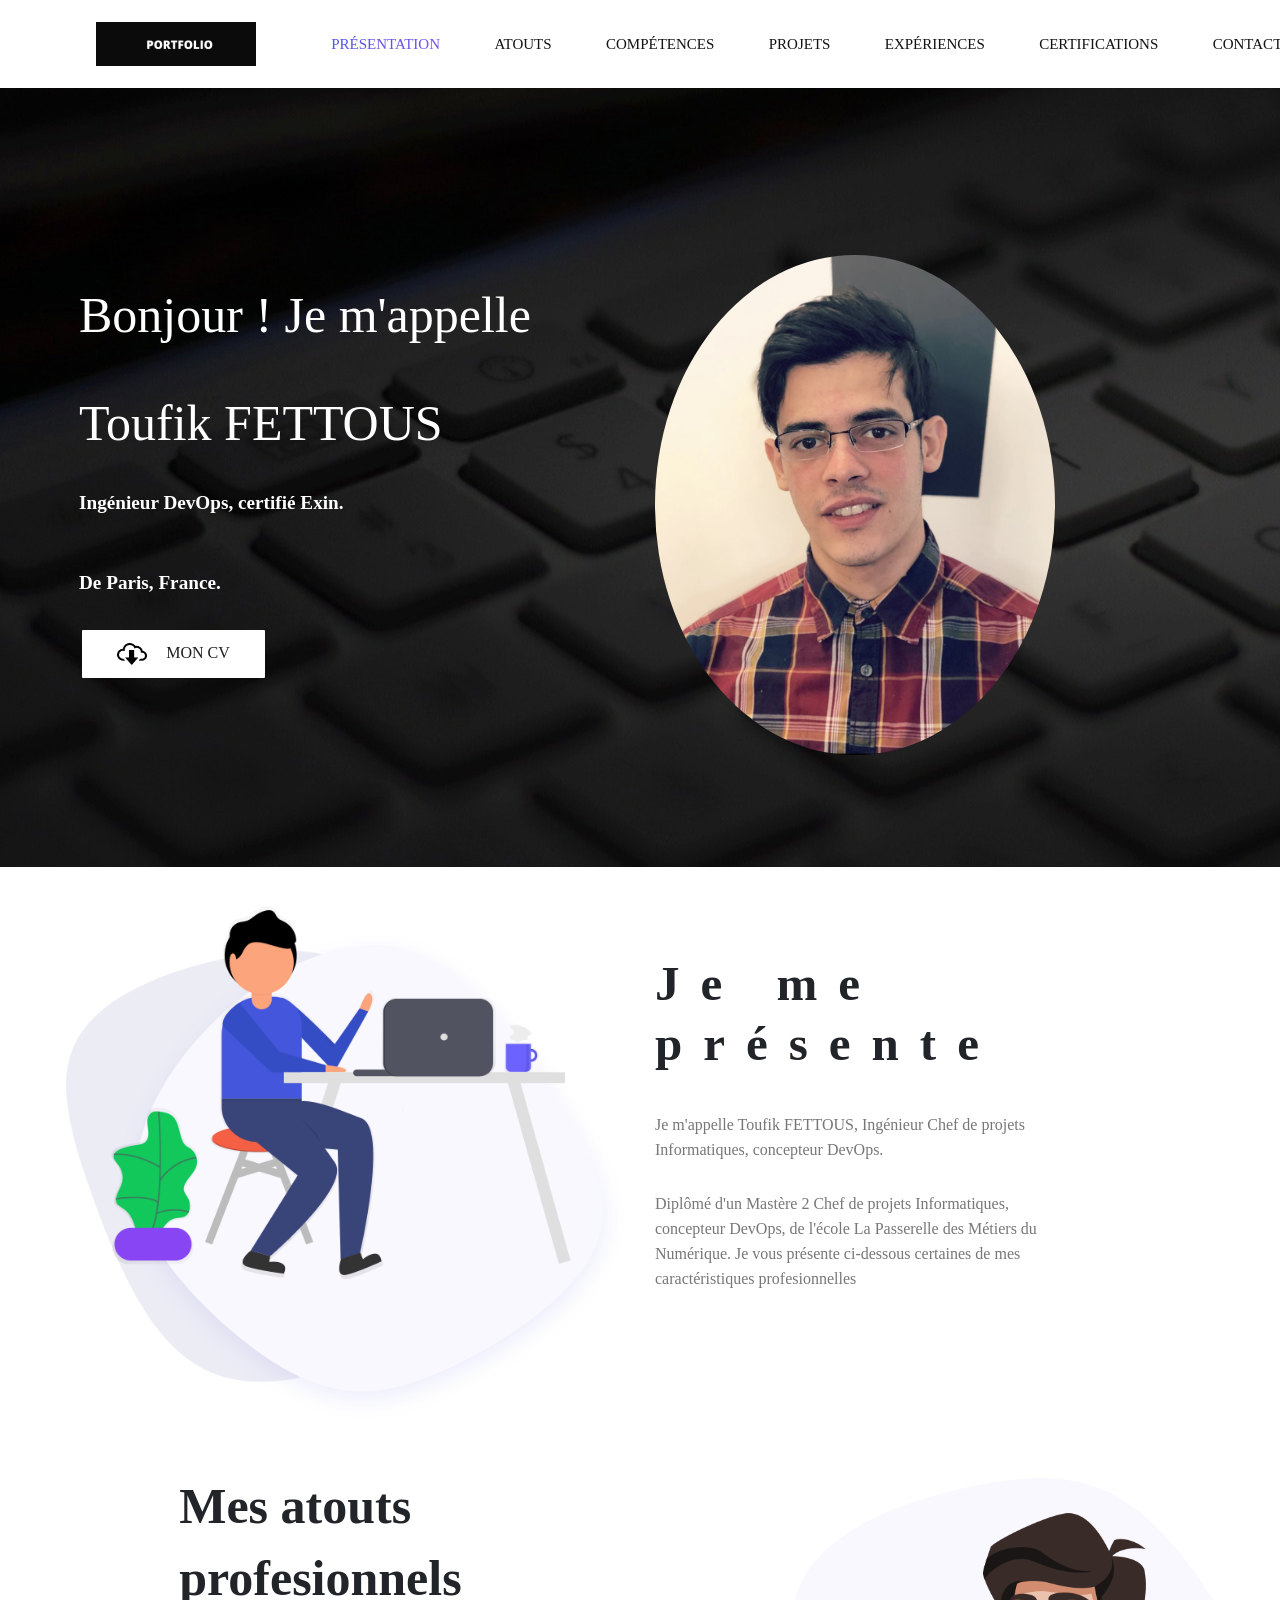
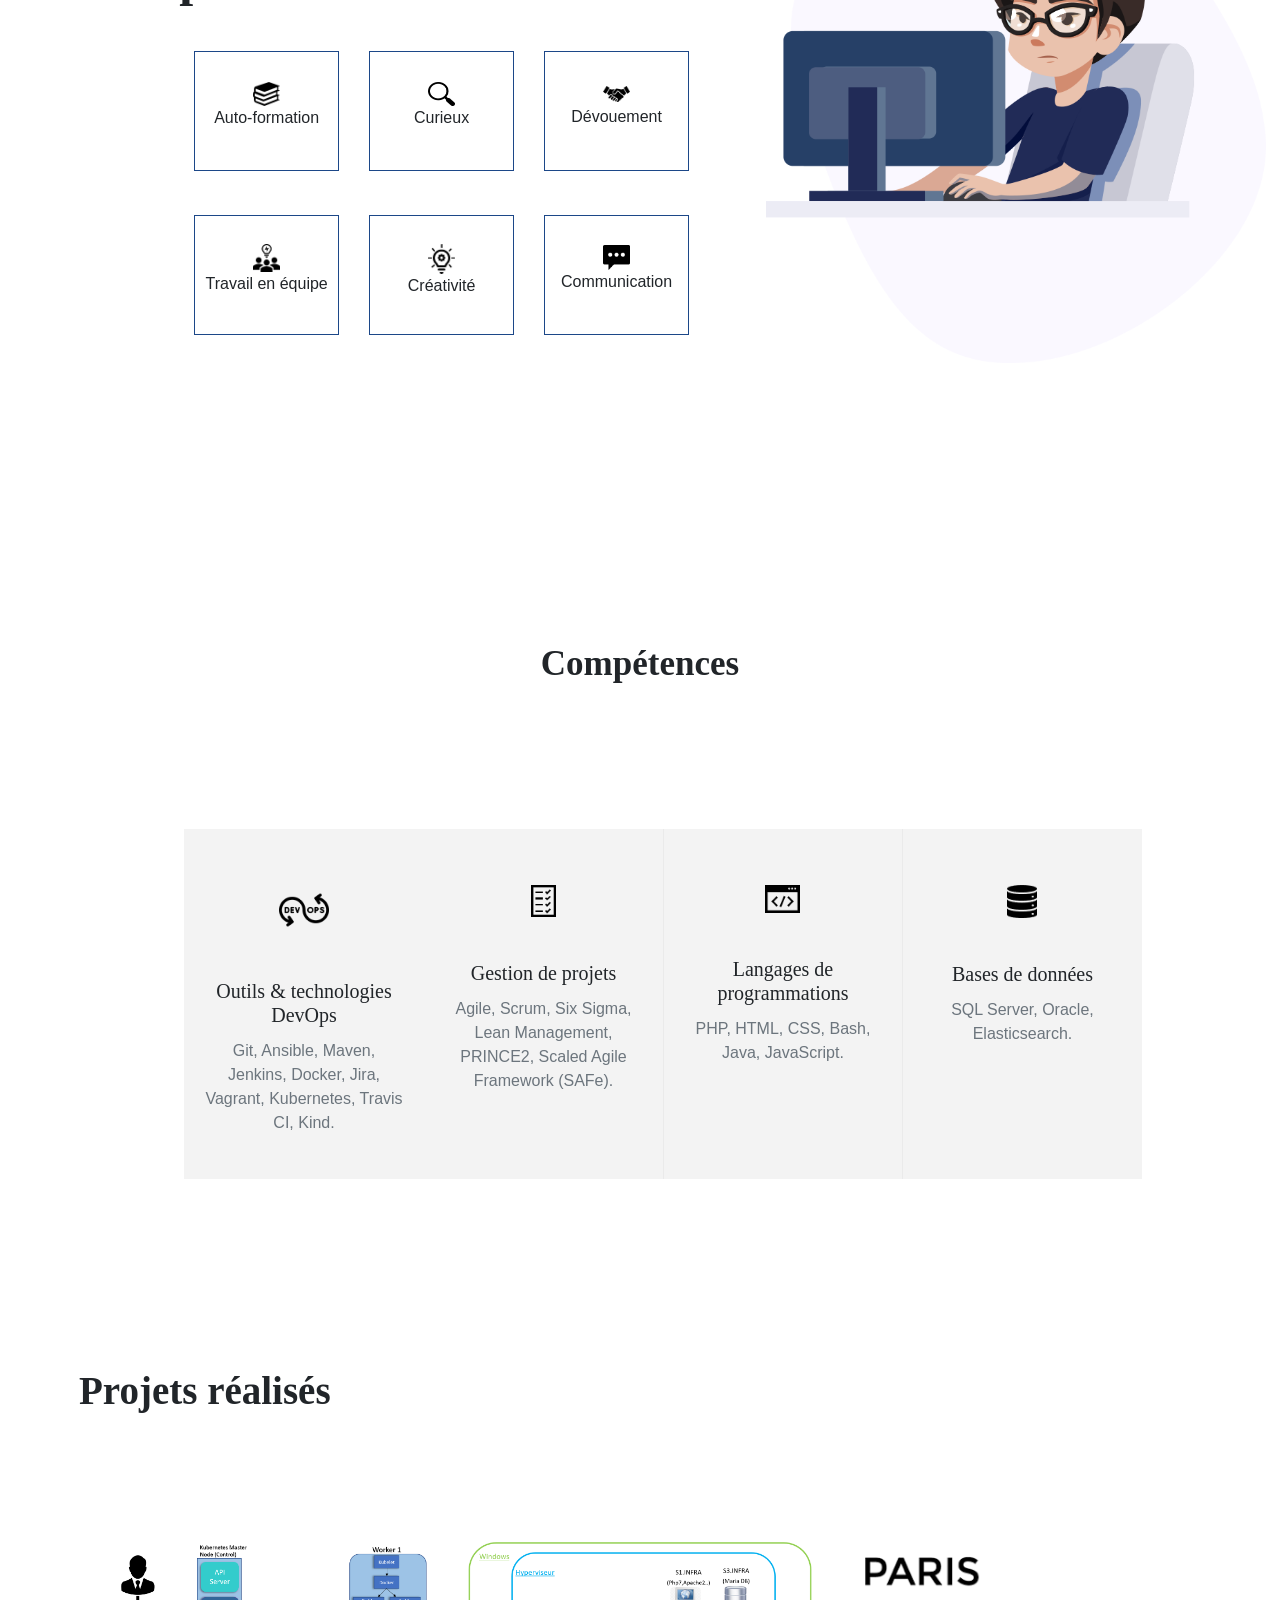
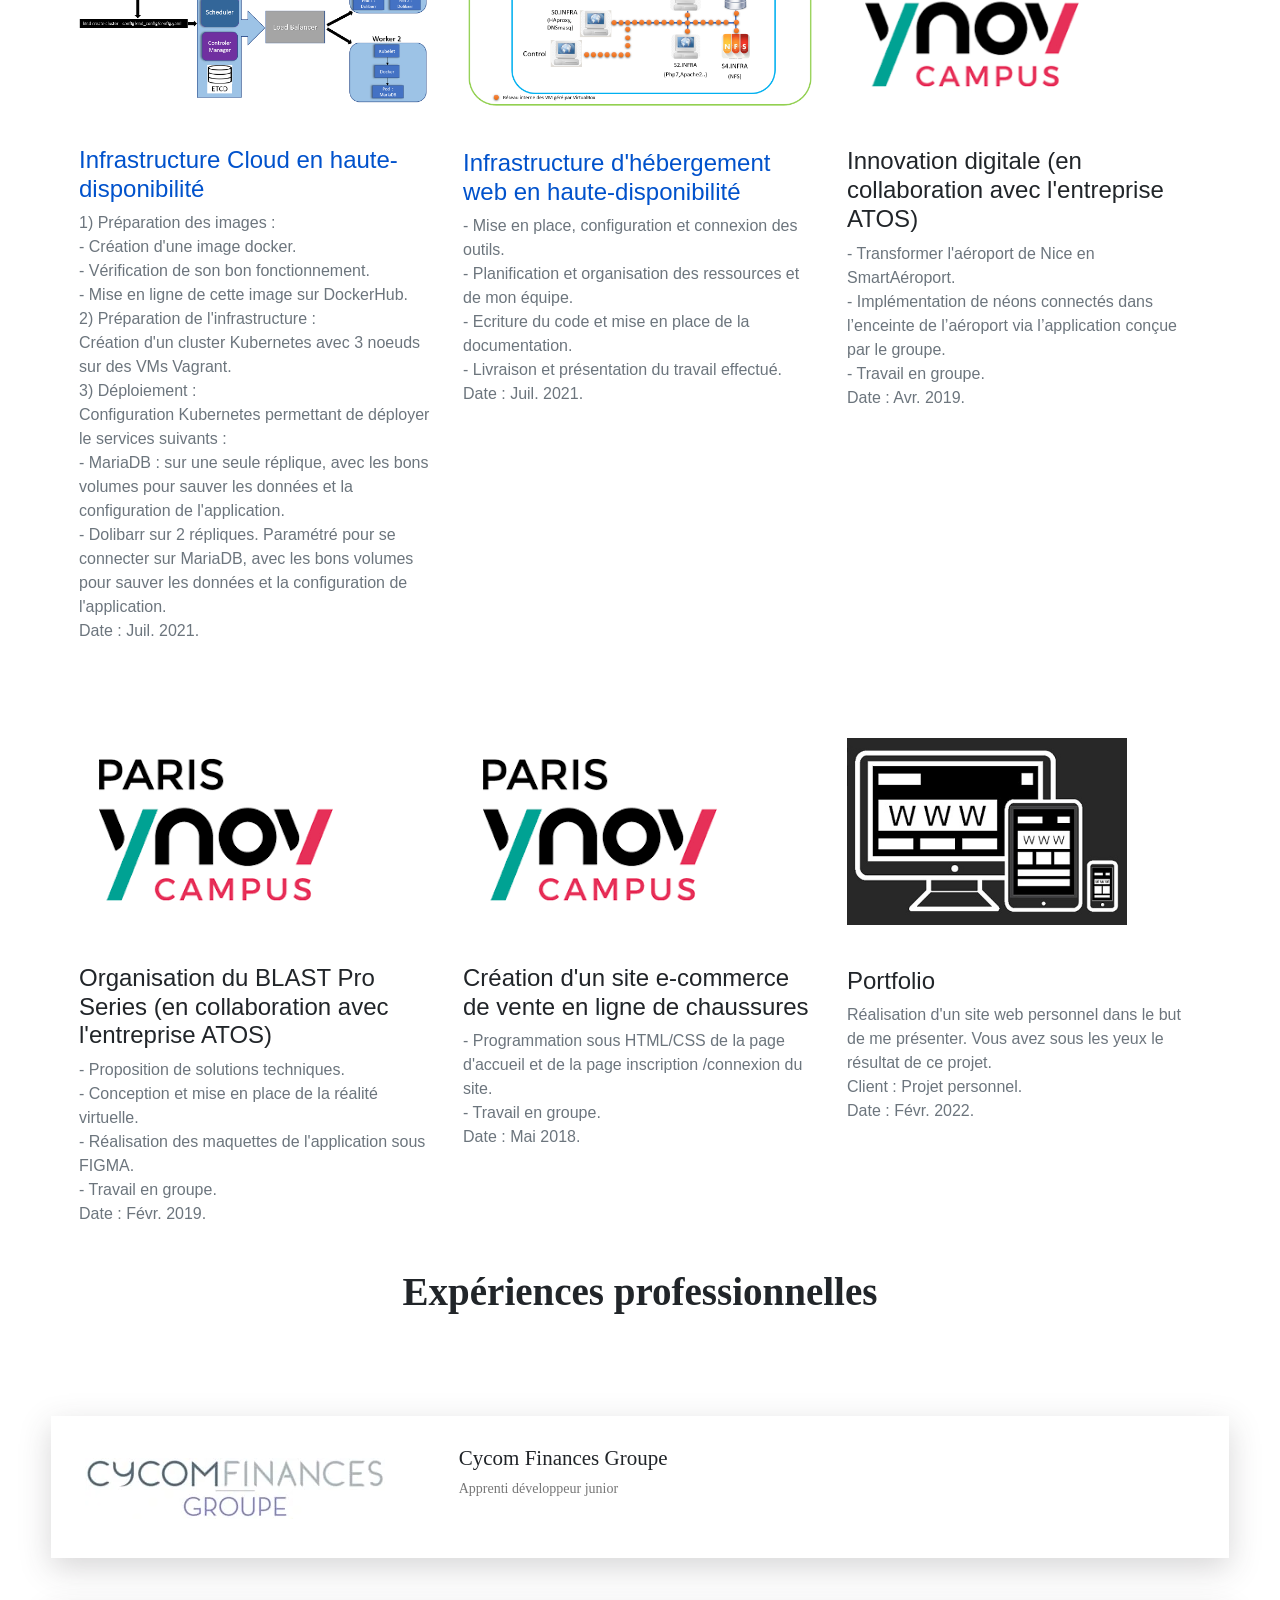
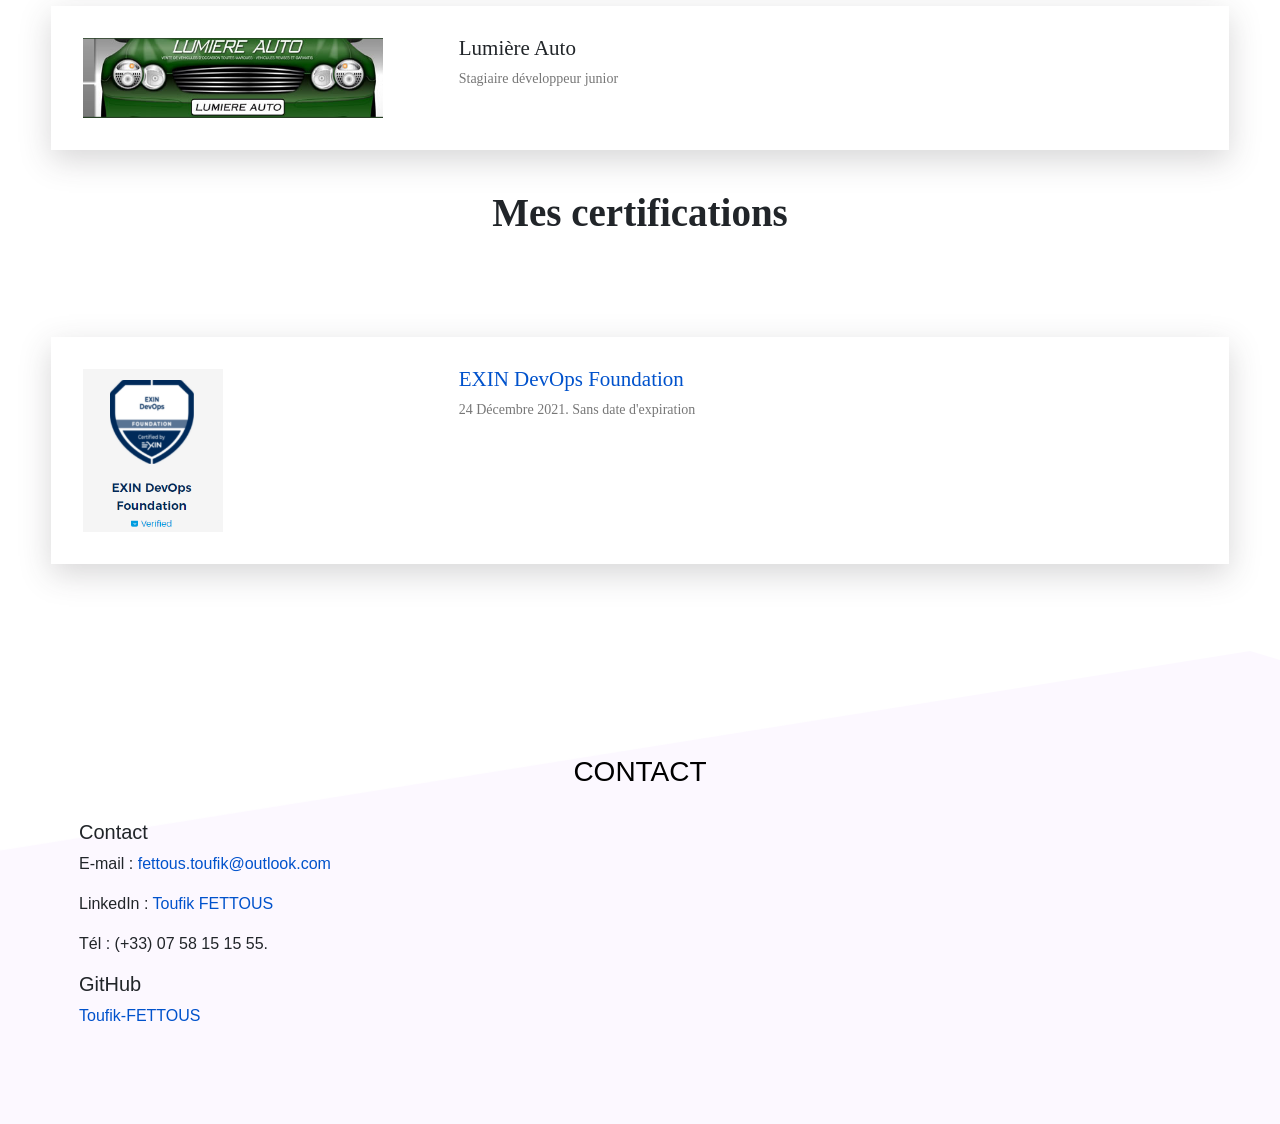
<file: Index.html>
<!DOCTYPE html>
<html lang="fr">

<head>
    <meta charset="UTF-8">
    <meta name="viewport" content="width=device-width, initial-scale=1.0">
    <meta http-equiv="X-UA-Compatible" content="ie=edge">
    <title>Toufik-FETTOUS Portfolio</title>


    <!--  Bootstrap css file  -->
    <link rel="stylesheet" href="./css/bootstrap.min.css">

    <!--  font awesome icons  -->
    <link rel="stylesheet" href="./css/all.min.css">


    <!--  Magnific Popup css file  -->
   <link rel="stylesheet" href="./vendor/Magnific-Popup/dist/magnific-popup.css"> 


    <!--  Owl-carousel css file  -->
    <link rel="stylesheet" href="./vendor/owl-carousel/css/owl.carousel.min.css">
    <link rel="stylesheet" href="./vendor/owl-carousel/css/owl.theme.default.min.css">

    <!--  custom css file  -->
    <link rel="stylesheet" href="./css/style.css">

    <!--  Responsive css file  -->
    <link rel="stylesheet" href="./css/responsive.css">
    <link rel="icon" type="images/png" sizes="16x16" width="500" height="500" href="img/banner/Logoinitial.jpeg">

</head>

<body>


    <!--  ======================= Start Header Area ============================== -->

    <header class="header_area">
        <div class="main-menu">
            <nav class="navbar navbar-expand-lg navbar-light">
                <a class="navbar-brand" href="#"><img src="./img/banner/portfoliologohaut.png" width="160" alt="logo"></a>
                <button class="navbar-toggler" type="button" data-toggle="collapse" data-target="#navbarNav"
                    aria-controls="navbarNav" aria-expanded="false" aria-label="Toggle navigation">
                    <span class="navbar-toggler-icon"></span>
                </button>
                <div class="collapse navbar-collapse" id="navbarNav">
                    <div class="mr-auto"></div>
                    <ul class="navbar-nav">
                        <li class="nav-item active">
                            <a class="nav-link" href="#">Présentation<span class="sr-only">(current)</span></a>
                        </li>
                        <li class="nav-item">
                            <a class="nav-link" href="#atouts">Atouts</a>
                        </li>
                       <!-- <li class="nav-item"> 
                            <a class="nav-link" href="#">Moi</a>
                        </li> -->
                        <li class="nav-item">
                            <a class="nav-link" href="#competence">Compétences</a>
                        </li>
                        <li class="nav-item">
                            <a class="nav-link" href="#projet">Projets</a>
                        </li>
                        <li class="nav-item">
                            <a class="nav-link" href="#experience">Expériences</a>
                        </li>
                      <!--  <li class="nav-item">
                            <a class="nav-link" href="#">Formation</a>
                        </li> -->
                        <li class="nav-item">
                            <a class="nav-link" href="#certif">Certifications</a>
                        </li>
                        <li class="nav-item">
                            <a class="nav-link" href="#contact">contact</a>
                        </li>


                    </ul>
                </div>
            </nav>
        </div>
    </header>

    <!--  ======================= End Header Area ============================== -->

    <!--  ======================= Start Main Area ================================ -->
    <main class="site-main">


        <!--  ======================= Start Banner Area =======================  -->
        <section class="site-banner">
            <div class="container">
                <div class="row">
                    <div class="col-lg-6 col-md-12 site-title">
                        <h3 class="title-text">Bonjour ! Je m'appelle</h3>
                        <h2 class="title-text">Toufik FETTOUS</h2>
                        <h4 class="title-text">Ingénieur DevOps, certifié Exin.</h4>
                        <h4 class="title-text">De Paris, France.</h4>
                        <div class="boutons">
                           <div class="LienCV">
                            <!--    <button type="button" class="btn button primary-button mr-4 text-uppercase">hire 
                                    me</button> -->
                                    	
                                    
                                    <span type="button" class="btn button secondary-button text-uppercase"><img src="img/banner/CV.png" width="30" style="margin-right: 15px;"><a style="text-decoration:none; color: rgb(31, 31, 31);" href="img/banner/CV.pdf" target="_blank"> Mon CV</a></span>   
                            <!--    <button type="button" class="btn button secondary-button text-uppercase"><img src="img/banner/CV.png" width="20" style="margin-right: 15px;"><a style="text-decoration:none; color: white;" href="img/banner/CV.pdf" target="_blank"></a>Mon cv</button>-->
                            </div>
                        </div>
                    </div>
                    <div class="col-lg-6 col-md-12 banner-image">
                        <img src="./img/banner/profilepro.jpeg" alt="banner-img" class="img-fluid">
                    </div>
                </div>
            </div>
        </section>
        <!--  ======================= End Banner Area =======================  -->

        <!--  ========================= About Area ==========================  -->

        <section class="about-area">
            <div class="container-fluid">
                <div class="row">
                    <div class="col-lg-6 col-md-12">
                        <div class="about-image">
                            <img src="./img/about-us.png" alt="About us" class="img-fluid">
                        </div>
                    </div>
                    <div class="col-lg-6 col-md-12 about-title">
                        <h2 class="pt-5">
                            <span>Je me</span>
                            <span>présente</span>
                            <span></span>
                        </h2>
                        <div class="paragraph py-4 w-75">
                            <p class="para">
                                Je m'appelle Toufik FETTOUS, Ingénieur Chef de projets Informatiques, concepteur DevOps.
                            </p>
                            <p class="para" id="atouts">
                                Diplômé d'un Mastère 2 Chef de projets Informatiques, concepteur DevOps, de l'école La Passerelle des Métiers du Numérique. Je vous présente ci-dessous certaines de mes caractéristiques profesionnelles
                            </p>
                        </div>
                       <!-- <button type="button" class="btn button primary-button text-uppercase">Mon CV</button> -->
                    </div>
                </div>
            </div>
        </section>

        <!--  ========================= End About Area ==========================  -->

        <!--  ======================== Brand Area ==============================  -->

        <section class="brand-area">
            <div class="container-fluid">
                <div class="row">
                    <div class="col-xl-6 col-lg-12 col-md-12">
                        <div class="first-row row">
                            <h1 class="title-text">Mes atouts profesionnels</h1>
<!--                            <p class="text-uppercase title-text">
                                Mes caractéristiques profesionnelles
                            </p>-->

                            <div class="col-lg-4 col-md-6 col-sm-6">
                                <div class="single-brand"> 
                                    <img src="./img/brands/autoformation.png" width="0" alt="Brand-1 "> 
                                    <p>Auto-formation</p>
                                </div>
                            </div>
                            <div class="col-lg-4 col-md-6 col-sm-6">
                                <div class="single-brand">  
                                  <img src="./img/brands/curieux.png" alt="Brand-2 ">
                                  <p>Curieux</p>
                                </div>
                            </div>
                            <div class="col-lg-4 col-md-6 col-sm-6">
                                <div class="single-brand">
                                  <img src="./img/brands/devouement.jpeg" alt="Brand-3 "> 
                                  <p>Dévouement</p>
                                </div>
                            </div>
                            <div class="col-lg-4 col-md-6 col-sm-6">
                                <div class="single-brand">
                                    
                                   <img src="./img/brands/equipe.png" alt="Brand-4"> 
                                   <p>Travail en équipe</p>
                                </div>
                            </div>
                            <div class="col-lg-4 col-md-6 col-sm-6">
                                <div class="single-brand">    
                                    <img src="./img/brands/Créativité.png" alt="Brand-5 ">
                                    <p>Créativité</p>
                                </div>
                            </div>
                            <div class="col-lg-4 col-md-6 col-sm-6">
                                <div class="single-brand">   
                                    <img src="./img/brands/communication.png" alt="Brand-6"> 
                                    <p>Communication</p>
                                </div>
                            </div>
  <!--                          <div class="col-lg-4 col-md-6 col-sm-6">
                                <div class="single-brand">
                                    <img src="./img/brands/autonome.png" alt="Brand-7 ">
                                    <p>Autonome</p>
                                </div>
                            </div>
                            <div class="col-lg-4 col-md-6 col-sm-6">
                                <div class="single-brand">
                                    <img src="./img/brands/reactif.png" alt="Brand-8 ">
                                    <p>Réactif</p>
                                </div>
                            </div>
                            <div class="col-lg-4 col-md-6 col-sm-6">
                                <div class="single-brand">
                                    <img src="./img/brands/proactif.PNG" alt="Brand-9">
                                    <p>Proactif</p>
                                </div>
                            </div>-->
                        </div>
                    </div>
                    <div class="col-xl-6 col-lg-12 col-md-12">
                        <div class="experience-area">
                            <div class="d-flex flex-row years-area">
                                <h2 class="p-3 years"></h2>
                                    <div class="col-lg-6 col-md-12">
                                        <div class="about-image">
                                            <img src="img/banner/banner-image.png" alt="About us">
                                        </div>
                                    </div>    
                            </div>
                       <!--     <div class="d-flex flex-row flex-wrap call-area">
                                <span><i class="fas fa-phone-alt fa-3x px-3"></i></span>
                                <div class="call-now">
                                    <a href="#" class="text-uppercase h4 font-roboto">Pour me contacter :</a>
                                    <span class="font-roboto py-2">(+33) 758-15-15-55</span> 
                                </div>
                            </div> -->
                            <div class="bg-panel"></div>
                        </div>
                    </div>
                </div> 
            </div>
        </section>

        <!--  ======================== End Brand Area ==============================  -->

        <!--  ====================== Start Services Area =============================  -->

        <section class="services-area" id="competence">
            <div class="container">
                <div class="row">
                    <div class="col-lg-12 text-center services-title">
                        <h1 class="title-text">Compétences</h1>
                        <p class="para">
                          
                        </p>
                    </div>
                </div>
                <div class="container services-list">
                    <div class="row">
                        <div class="col-lg-3 col-md-6 col-sm-12">
                            <div class="services">
                                <div class="sevices-img text-center py-4">
                                    <img src="./img/services/devops2.png" alt="Services-1" width="50">
                                </div>
                                <div class="card-body text-center">
                                    <h5 class="card-title font-roboto">Outils & technologies DevOps</h5>
                                    <p class="card-text text-secondary">
                                        Git, Ansible, Maven, Jenkins, Docker, Jira, Vagrant, Kubernetes, Travis CI, Kind.
                                    </p>
                                </div>
                            </div>
                        </div>
                        <div class="col-lg-3 col-md-6 col-sm-12">
                            <div class="services">
                                <div class="sevices-img text-center py-4">
                                    <img src="./img/services/gestion-de-projet.png" alt="Services-2" width="25">
                                </div>
                                <div class="card-body text-center">
                                    <h5 class="card-title font-roboto">Gestion de projets</h5>
                                    <p class="card-text text-secondary">
                                        Agile, Scrum, Six Sigma, Lean Management, PRINCE2, Scaled Agile Framework (SAFe).
                                    </p>
                                </div>
                            </div>
                        </div>
                        <div class="col-lg-3 col-md-6 col-sm-12">
                            <div class="services">
                                <div class="sevices-img text-center py-4">
                                    <img src="./img/services/langageprog.png" alt="Services-3" width="35">
                                </div>
                                <div class="card-body text-center">
                                    <h5 class="card-title font-roboto">Langages de programmations</h5>
                                    <p class="card-text text-secondary">
                                        PHP, HTML, CSS, Bash, Java, JavaScript.
                                    </p>
                                </div>
                            </div>
                        </div>
                        <div class="col-lg-3 col-md-6 col-sm-12">
                            <div class="services">
                                <div class="sevices-img text-center py-4">
                                    <img src="./img/services/basededonné.png" alt="Services-4" width="30">
                                </div>
                                <div class="card-body text-center">
                                    <h5 class="card-title font-roboto">Bases de données</h5>
                                    <p class="card-text text-secondary">
                                        SQL Server, Oracle, Elasticsearch.
                                    </p>
                                </div>
                            </div>
                        </div>
                    </div>
                </div>
            </div>
        </section>

        <!--  ====================== End Services Area =============================  -->

        <!--  ======================= Project Area =============================  -->

        <section class="project-area" id="projet">
            <div class="container">
                <div class="project-title pb-5">
                    <h1 class="title-h1">Projets réalisés</h1>
                <!--    <h1 class="text-uppercase title-h1">Quality Work</h1> -->
                </div>

                <!--<div class="button-group">
                    <button type="button" class="active" id="btn1" data-filter="*">All</button>
                    <button type="button" data-filter=".popular">Popular</button>
                    <button type="button" data-filter=".latest">Latest</button>
                    <button type="button" data-filter=".following">Following</button>
                    <button type="button" data-filter=".upcoming">Upcoming</button>
                </div>
-->
                <div class="row grid">
                    <div class="col-lg-4 col-md-6 col-sm-12 element-item latest">
                        <div class="our-project">
                            <div class="img">
                                <a class="test-popup-link" href="./img/portfolio/cloud.PNG">
                                    <img src="./img/portfolio/cloud.PNG" alt="portfolio-1" class="img-fluid">
                                </a>
                            </div>
                            <div class="title py-4">
                                <h4 class=""><a href="https://github.com/Toufikkk/Cluster-Kubernetes-avec-3-noeuds.git" style="color: #0052cc;" target="_blank;">Infrastructure Cloud en haute-disponibilité</a></h4>
                                <span class="text-secondary">
                                    1) Préparation des images : <br>
                                    - Création d'une image docker.<br>
                                    - Vérification de son bon fonctionnement.<br>
                                    - Mise en ligne de cette image sur DockerHub. <br>
                                    
                                    2) Préparation de l'infrastructure :<br>
                                    Création d'un cluster Kubernetes avec 3 noeuds sur des VMs Vagrant.<br>
                                    
                                    3) Déploiement : <br>
                                    Configuration Kubernetes permettant de déployer le services suivants : <br>
                                    
                                    - MariaDB : sur une seule réplique, avec les bons volumes pour sauver les données et la configuration de l'application.<br>
                                    - Dolibarr sur 2 répliques. Paramétré pour se connecter sur MariaDB, avec les bons volumes pour sauver les données et la configuration de l'application.<br>
                                    Date : Juil. 2021.
                                </span>
                            </div>
                        </div>
                    </div>
                    <div class="col-lg-4 col-md-6 col-sm-12 element-item popular">
                        <div class="our-project">
                            <div class="img">
                                <a class="test-popup-link" href="./img/portfolio/infra.PNG">
                                    <img src="./img/portfolio/infra.PNG" alt="portfolio-2" class="img-fluid">
                                </a>
                            </div>
                            <div class="title py-4">
                                <h4 class=""><a href="https://github.com/Toufikkk/Projet1_final.git" style="color: #0052cc;" target="_blank;">Infrastructure d'hébergement web en haute-disponibilité</a></h4>
                                <span class="text-secondary">- Mise en place, configuration et connexion des outils.<br>
                                    - Planification et organisation des ressources et de mon équipe.<br>
                                    - Ecriture du code et mise en place de la documentation.<br>
                                    - Livraison et présentation du travail effectué.<br>
                                    Date : Juil. 2021.
                                </span> 
                            </div>
                        </div>
                    </div>
                    <div class="col-lg-4 col-md-6 col-sm-12 element-item popular">
                        <div class="our-project">
                            <div class="img">
                                <a class="test-popup-link" href="./img/portfolio/Nice.png">
                                    <img src="./img/portfolio/Nice.png" alt="portfolio-3" class="img-fluid" width="250">
                                </a>
                            </div>
                            <div class="title py-4">
                                <h4 class="">Innovation digitale (en collaboration avec l'entreprise ATOS)</h4>
                                <span class="text-secondary">
                                    - Transformer l'aéroport de Nice en SmartAéroport.<br>
                                    - Implémentation de néons connectés dans l’enceinte de l’aéroport via l’application conçue par le groupe.<br>
                                    - Travail en groupe. <br>
                                    Date : Avr. 2019.
                                     
                                </span>
                            </div>
                        </div>
                    </div>
                    <div class="col-lg-4 col-md-6 col-sm-12 element-item upcoming">
                        <div class="our-project">
                            <div class="img">
                                <a class="test-popup-link" href="./img/portfolio/Nice.png">
                                    <img src="./img/portfolio/Nice.png" alt="portfolio-4" class="img-fluid">
                                </a>
                            </div>
                            <div class="title py-4">
                                <h4 class="">Organisation du BLAST Pro Series (en collaboration avec l'entreprise ATOS)</h4>
                                <span class="text-secondary" id="experience">
                                    - Proposition de solutions techniques.<br>
                                    - Conception et mise en place de la réalité virtuelle.<br>
                                    - Réalisation des maquettes de l'application sous FIGMA.<br>
                                    - Travail en groupe.<br>
                                    Date : Févr. 2019.
                                </span>
                            </div>
                        </div>
                    </div>
                    <div class="col-lg-4 col-md-6 col-sm-12 element-item upcoming">
                        <div class="our-project">
                            <div class="img">
                                <a class="test-popup-link" href="./img/portfolio/Nice.png">
                                    <img src="./img/portfolio/Nice.png" alt="portfolio-5" class="img-fluid">
                                </a>
                            </div>
                            <div class="title py-4">
                                <h4 class="">Création d'un site e-commerce de vente en ligne de chaussures</h4>
                                <span class="text-secondary"> 
                                    - Programmation sous HTML/CSS de la page d'accueil et de la page inscription /connexion du site.<br>
                                    - Travail en groupe.<br>
                                     Date : Mai 2018.
                                </span>
                            </div>
                        </div>
                    </div>
                    <div class="col-lg-4 col-md-6 col-sm-12 element-item following">
                        <div class="our-project">
                            <div class="img">
                                <a class="test-popup-link" href="./img/portfolio/site-web.jpg">
                                    <img src="./img/portfolio/site-web.jpg" alt="portfolio-6" class="img-fluid" width="280">
                                </a>
                            </div>
                            <div class="title py-4">
                                <h4 class="">Portfolio</h4>
                                <span class="text-secondary">
                                    Réalisation d'un site web personnel dans le but de me présenter. Vous avez sous les yeux le résultat de ce projet.<br>
                                    Client : Projet personnel.<br>
                                    Date : Févr. 2022.
                                </span>
                            </div>
                        </div>
                    </div>
<!--                  <div class="col-lg-4 col-md-6 col-sm-12 element-item following">
                        <div class="our-project">
                            <div class="img">
                                <a class="test-popup-link" href="./img/portfolio/p7.jpg">
                                    <img src="./img/portfolio/p7.jpg" alt="portfolio-7" class="img-fluid">
                                </a>
                            </div>
                            <div class="title py-4">
                                <h4 class="text-uppercase">Green Heaven</h4>
                                <span class="text-secondary">Following, Portfolio</span>
                            </div>
                        </div>
                    </div>
                    <div class="col-lg-4 col-md-6 col-sm-12 element-item following">
                        <div class="our-project">
                            <div class="img">
                                <a class="test-popup-link" href="./img/portfolio/p8.jpg">
                                    <img src="./img/portfolio/p8.jpg" alt="portfolio-8" class="img-fluid">
                                </a>
                            </div>
                            <div class="title py-4">
                                <h4 class="text-uppercase">Fly Male</h4>
                                <span class="text-secondary">Following, Portfolio</span>
                            </div>
                        </div>
                    </div>
                    <div class="col-lg-4 col-md-6 col-sm-12 element-item upcoming">
                        <div class="our-project">
                            <div class="img">
                                <a class="test-popup-link" href="./img/portfolio/p9.jpg">
                                    <img src="./img/portfolio/p9.jpg" alt="portfolio-9" class="img-fluid">
                                </a>
                            </div>                           
                            <div class="title py-4">
                                <h4 class="text-uppercase">Camera Lens</h4>
                                <span class="text-secondary">Upcoming, Portfolio</span>
                            </div>
                        </div>
                    </div>
 -->                    
                </div>
            </div>
        </section>

        <!--  ======================= End Project Area =============================  -->

        <!--  ======================== About Me Area ==============================  -->

        <section class="about-area">
            <div class="container">
                <div class="row text-center">
                    <div class="col-12">
                        <div class="about-title">
                            <h1 class="title-h1">Expériences professionnelles</h1>
                            <p class="para">
                                
                            </p>
                        </div>
                    </div>
                </div>
            </div>
       
<!--         <div class="container carousel py-lg-5">
                <div class="owl-carousel owl-theme">
                    <div class="client row">
                        <div class="col-lg-4 col-md-12 client-img">
                            <img src="./img/testimonials/t1.jpg" alt="img1" class="img-fluid">
                        </div> -->
                      <!--  <div class="col-lg-8 col-md-12 about-client">
                            <h4 class="text-uppercase">John Martin</h4>
                            <p class="para">Lorem ipsum dolor, sit amet consectetur adipisicing elit. Quidem architecto
                                consequuntur ratione, obcaecati corrupti deserunt.</p> -->
                        </div>
                    </div>
                    <div class="client row">
                        <div class="col-lg-4 col-md-12 client-img">
                            <img src="./img/testimonials/cycom.jpeg" alt="img2" class="img-fluid">
                        </div>
                        <div class="col-lg-8 col-md-12 about-client">
                            <h4 class="">Cycom Finances Groupe</h4>
                            <p class="para">Apprenti développeur junior</p>
                        </div>
                    </div>
                    <div class="client row">
                        <div class="col-lg-4 col-md-12 client-img">
                            <img src="./img/testimonials/lumiere.jpeg" width="300" alt="img1" class="img-fluid">
                        </div>
                        <div class="col-lg-8 col-md-12 about-client">
                            <h4 class="" id="certif">Lumière Auto</h4>
                            <p class="para">Stagiaire développeur junior</p>
                        </div>
                    </div>
<!--                    <div class="client row">
                        <div class="col-lg-4 col-md-12 client-img">
                            <img src="./img/testimonials/t2.jpg" alt="img2" class="img-fluid">
                        </div>
                        <div class="col-lg-8 col-md-12 about-client">
                            <h4 class="text-uppercase">Mac Hill</h4>
                            <p class="para">Lorem ipsum dolor, sit amet consectetur adipisicing elit. Quidem architecto
                                consequuntur ratione, obcaecati corrupti deserunt.</p>
                        </div>
                    </div>
                    <div class="client row">
                        <div class="col-lg-4 col-md-12 client-img">
                            <img src="./img/testimonials/t1.jpg" alt="img1" class="img-fluid">
                        </div>
                        <div class="col-lg-8 col-md-12 about-client">
                            <h4 class="text-uppercase">John Martin</h4>
                            <p class="para">Lorem ipsum dolor, sit amet consectetur adipisicing elit. Quidem architecto
                                consequuntur ratione, obcaecati corrupti deserunt.</p>
                        </div>
                    </div>
                    <div class="client row">
                        <div class="col-lg-4 col-md-12 client-img">
                            <img src="./img/testimonials/t2.jpg" alt="img2" class="img-fluid">
                        </div>
                        <div class="col-lg-8 col-md-12 about-client">
                            <h4 class="text-uppercase">Mac Hill</h4>
                            <p class="para">Lorem ipsum dolor, sit amet consectetur adipisicing elit. Quidem architecto
                                consequuntur ratione, obcaecati corrupti deserunt.</p>
                        </div>
                    </div> -->
                </div>
            </div>

        </section>

        <section class="about-area" id="experience">
            <div class="container">
                <div class="row text-center">
                    <div class="col-12">
                        <div class="about-title">
                            <h1 class="title-h1">Mes certifications</h1>
                            <p class="para">
                                
                            </p>
                        </div>
                    </div>
                </div>
            </div>

            <div class="client row">
                <div class="col-lg-4 col-md-12 client-img">
                    <img src="./img/testimonials/Certif.PNG" alt="img2" class="img-fluid" width="140">
                </div>
                <div class="col-lg-8 col-md-12 about-client">
                    <h4 class=""><a href="https://www.linkedin.com/posts/toufik-fettous-8a29b1157_devops-share-exin-activity-6881199008174374912-Sfvr" style="color:  #0052cc;" target="_blank;"> EXIN DevOps Foundation</a></h4>
                    <p class="para">24 Décembre 2021. Sans date d'expiration</p>
                </div>
            </div>

        </section>    

        <!--  ======================== End About Me Area ==============================  -->

        <!--  ========================== Subscribe me Area ============================  -->
 <!--       <section class="subscribe-us-area">
            <div class="container subscribe">
                <div class="row">
                    <div class="col-lg-12 text-center subscribe-title">
                        <h4 class="text-uppercase">Get Update From anywhere</h4>
                        <p class="para">Lorem ipsum dolor sit amet consectetur adipisicing elit. Laboriosam,
                            consequuntur.</p>
                    </div>
                </div>
                <div class="d-sm-flex justify-content-center">
                    <form class="w-50">
                        <div class="row d-flex flex-row flex-wrap">
                            <div class="col input-textbox">
                                <input type="text" id="txtemail" class="form-control" placeholder="Email">
                            </div>
                            <div class="col">
                                <div class="btn-submit">
                                    <button type="submit" class="btn btn-success float-right">Subscribe</button>
                                </div>
                            </div>
                        </div>
                    </form>
                </div>
            </div>-->
        </section>
        <!--  ========================== End Subscribe me Area ============================  -->


    </main>
    <!--  ======================= End Main Area ================================ -->

    <footer class="footer-area">
        <div class="container">
         <!--   <div class="colonne"> -->
                <div class="site-logo text-center py-4">
                  <!--   <a href="#"><img src="./img/banner/portfoliologohaut.png" width="200" alt="logo"></a> -->
                  <h3 class="text-uppercase" style="color: rgb(0, 0, 0);">Contact</h3>
                </div>
<!--                <div class="social text-center">
                    <h5 class="text-uppercase">Suivez-moi</h5>
                    <a href="#"><i class="fab fa-facebook"></i></a>
                    <a href="#"><i class="fab fa-instagram"></i></a>
                    <a href="#"><i class="fab fa-youtube"></i></a>
                    <a href="#"><i class="fab fa-twitter"></i></a>
                </div>
                <div class="copyrights text-center">
                    <p class="para">
                        Copyright ©2019 All rights reserved | This template is made with by
                        <a href="#"><span style="color: var(--primary-color);">Daily Tuition</span></a>
                    </p>
                </div> -->

                <div class="Contact" id="contact">
                    <h5>Contact</h5>
                    <p>E-mail :<a href="mailto:fettous.toufik@outlook.com" style="color:  #0052cc;"> fettous.toufik@outlook.com</a></p>	
                    <p>LinkedIn :<a href="https://www.linkedin.com/in/toufik-fettous-8a29b1157/" style="color:  #0052cc;" target="_blank;"> Toufik FETTOUS</a></p>
                    <p>Tél : (+33) 07 58 15 15 55.</p>
                </div>    
                <div class="certif">
                    <h5>GitHub</h5>
					<p><a href="https://github.com/Toufikkk" style="color:  #0052cc;" target="_blank;">Toufik-FETTOUS</a></p>
                </div>

            </div>
        </div>
    </footer>


    <!--  Jquery js file  -->
    <script src="./js/jquery.3.4.1.js"></script>

    <!--  Bootstrap js file  -->
    <script src="./js/bootstrap.min.js"></script>

    <!--  isotope js library  -->
    <script src="./vendor/isotope/isotope.min.js"></script>

    <!--  Magnific popup script file  -->
    <script src="./vendor/Magnific-Popup/dist/jquery.magnific-popup.min.js"></script>

    <!--  Owl-carousel js file  -->
    <script src="./vendor/owl-carousel/js/owl.carousel.min.js"></script>

    <!--  custom js file  -->
    <script src="./js/main.js"></script>


</body>

</html>
</file>
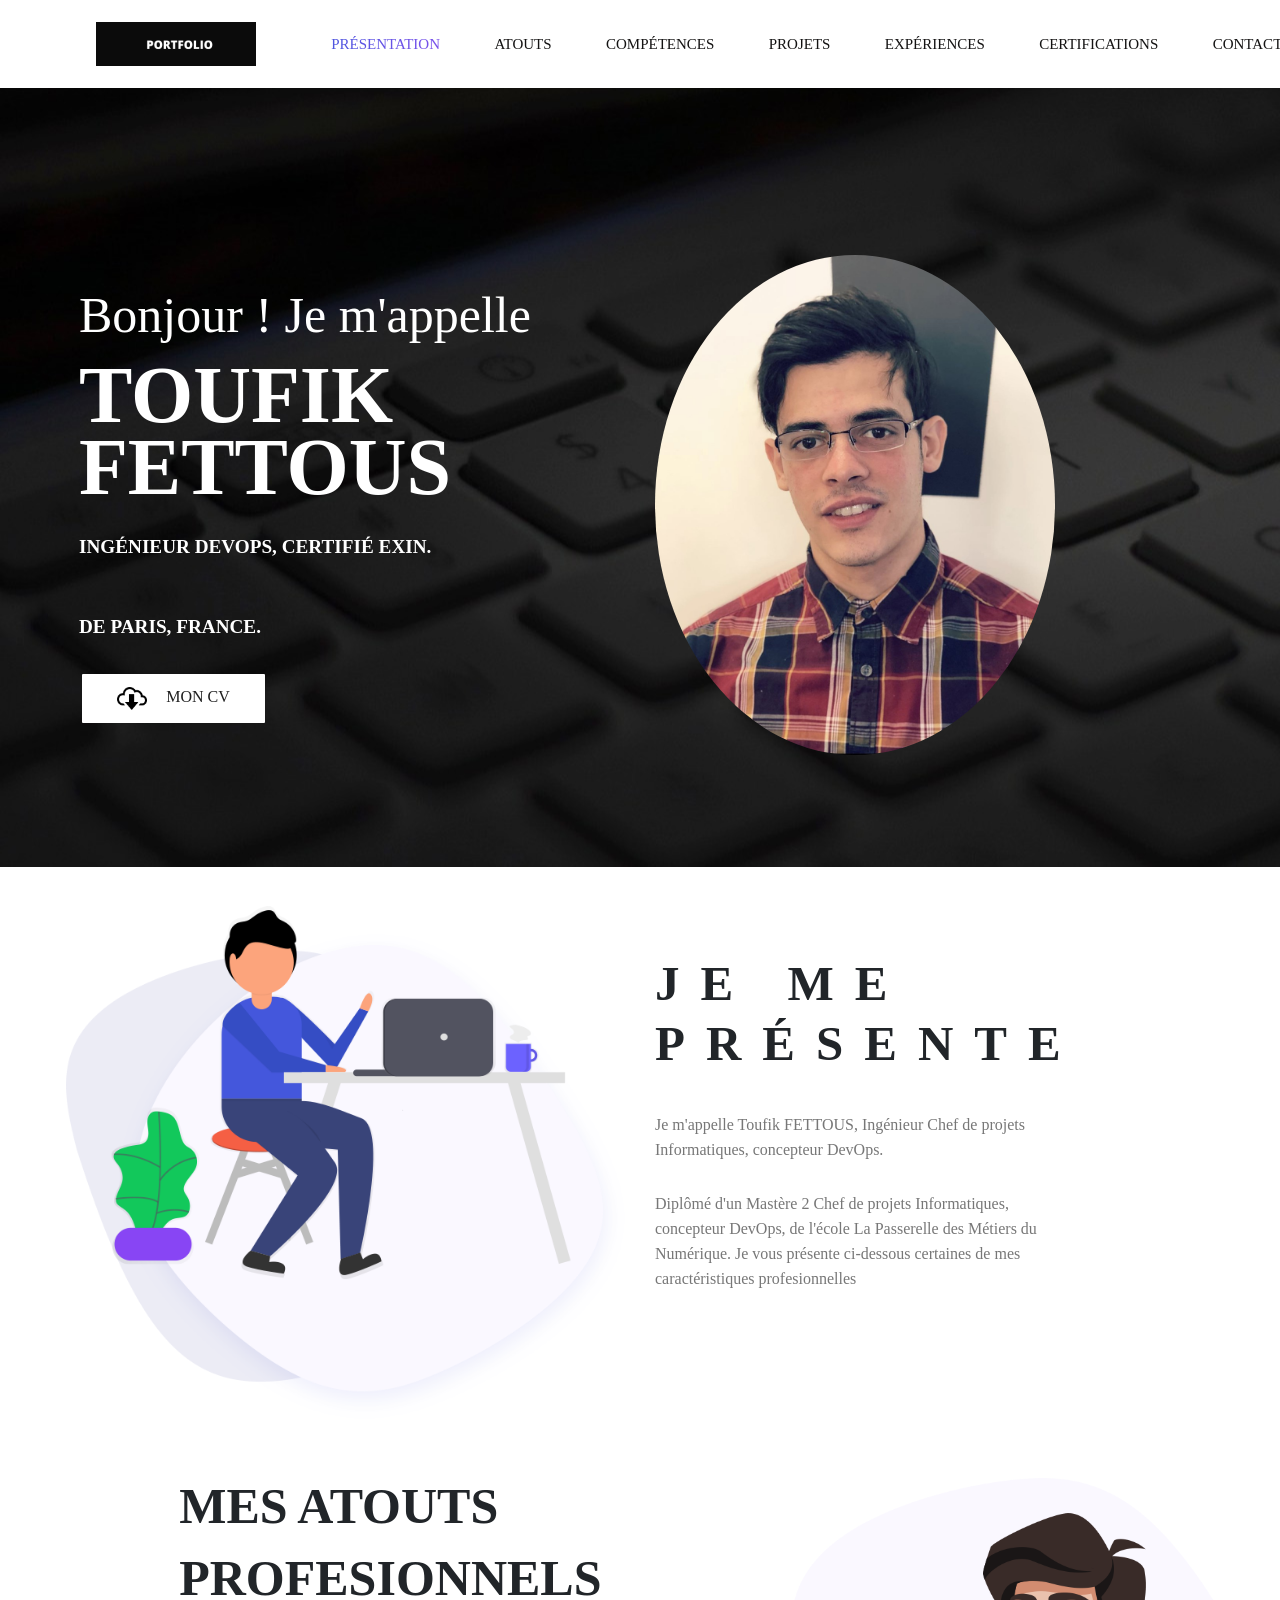
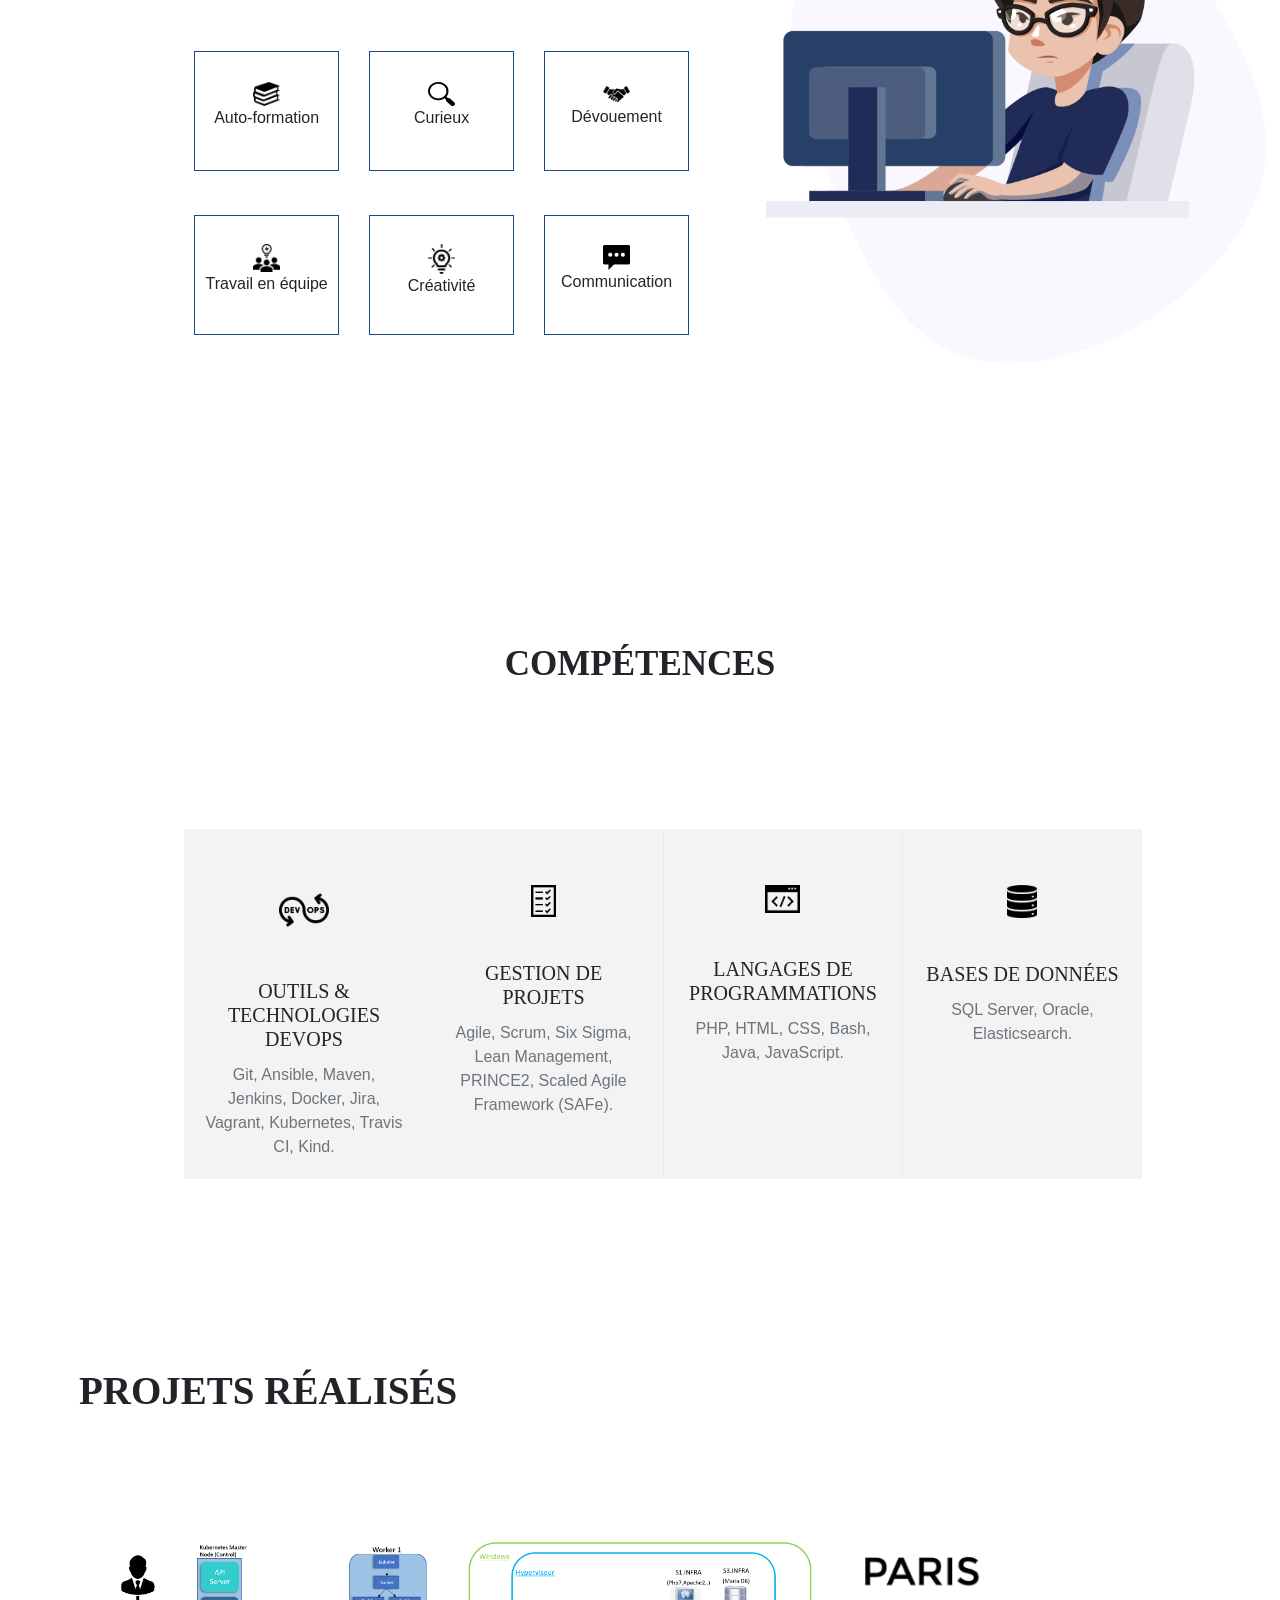
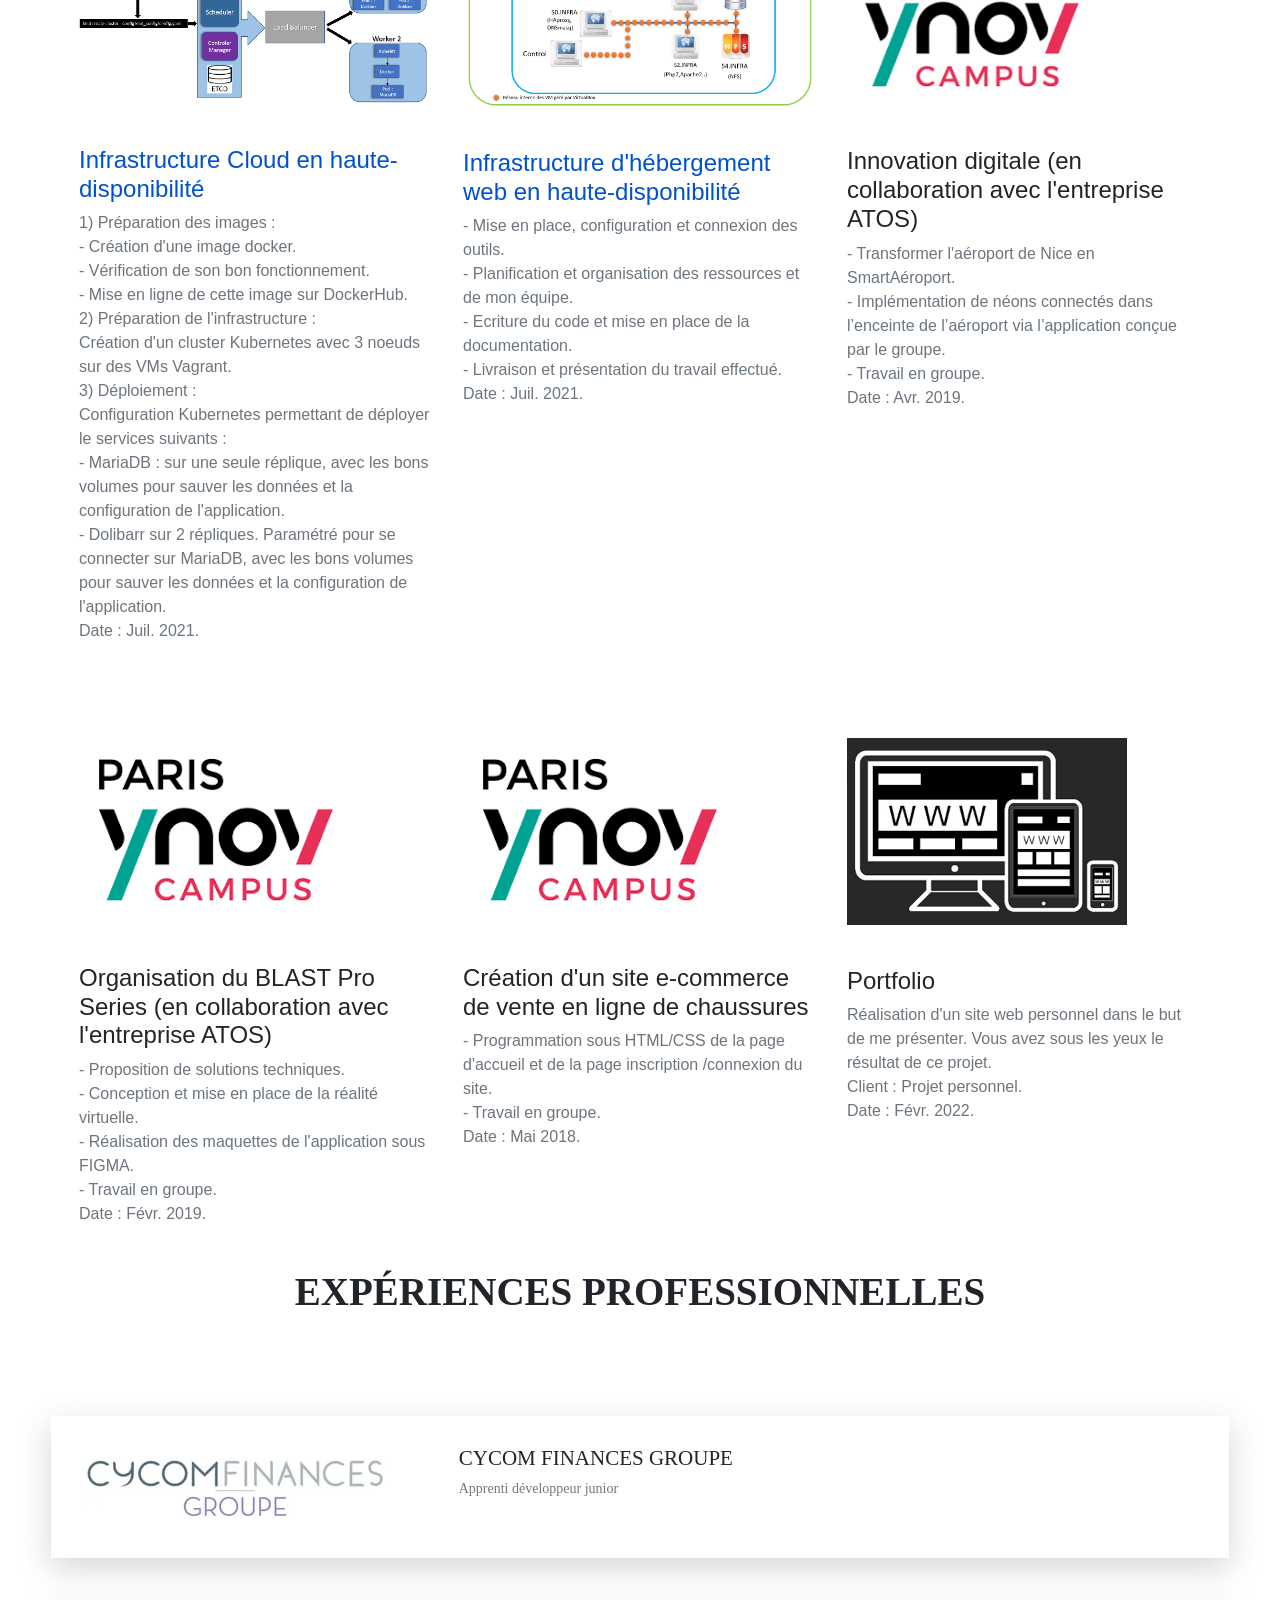
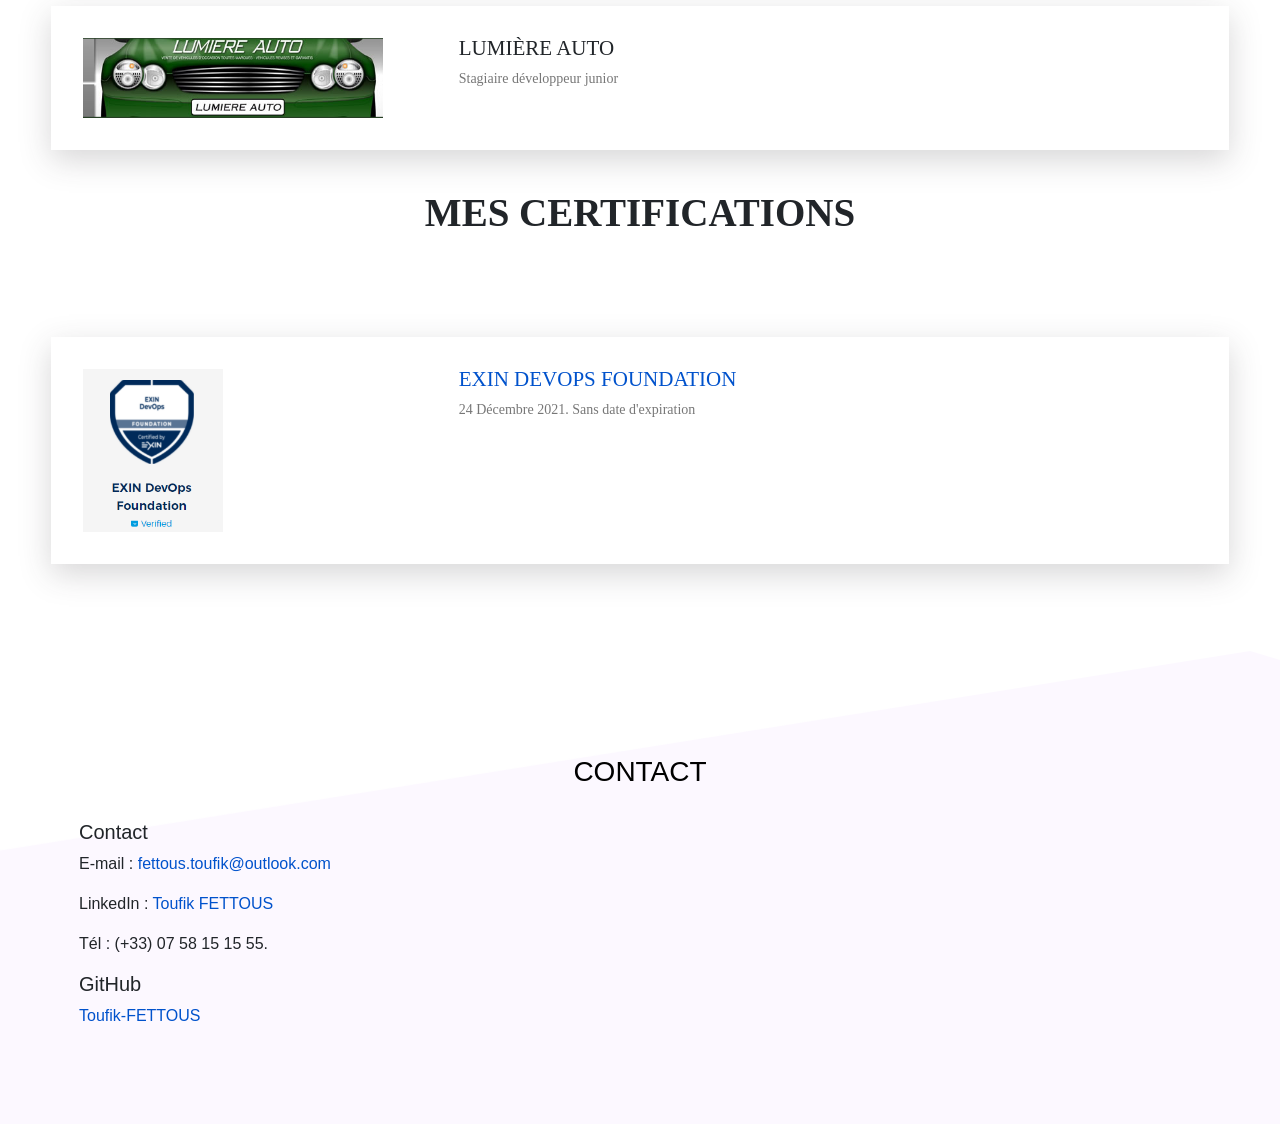
<file: Index (2).html>
<!DOCTYPE html>
<html lang="fr">

<head>
    <meta charset="UTF-8">
    <meta name="viewport" content="width=device-width, initial-scale=1.0">
    <meta http-equiv="X-UA-Compatible" content="ie=edge">
    <title>Toufik-FETTOUS Portfolio</title>


    <!--  Bootstrap css file  -->
    <link rel="stylesheet" href="./css/bootstrap.min.css">

    <!--  font awesome icons  -->
    <link rel="stylesheet" href="./css/all.min.css">


    <!--  Magnific Popup css file  -->
   <link rel="stylesheet" href="./vendor/Magnific-Popup/dist/magnific-popup.css"> 


    <!--  Owl-carousel css file  -->
    <link rel="stylesheet" href="./vendor/owl-carousel/css/owl.carousel.min.css">
    <link rel="stylesheet" href="./vendor/owl-carousel/css/owl.theme.default.min.css">

    <!--  custom css file  -->
    <link rel="stylesheet" href="./css/style.css">

    <!--  Responsive css file  -->
    <link rel="stylesheet" href="./css/responsive.css">
    <link rel="icon" type="images/png" sizes="16x16" width="500" height="500" href="img/banner/Logoinitial.jpeg">

</head>

<body>


    <!--  ======================= Start Header Area ============================== -->

    <header class="header_area">
        <div class="main-menu">
            <nav class="navbar navbar-expand-lg navbar-light">
                <a class="navbar-brand" href="#"><img src="./img/banner/portfoliologohaut.png" width="160" alt="logo"></a>
                <button class="navbar-toggler" type="button" data-toggle="collapse" data-target="#navbarNav"
                    aria-controls="navbarNav" aria-expanded="false" aria-label="Toggle navigation">
                    <span class="navbar-toggler-icon"></span>
                </button>
                <div class="collapse navbar-collapse" id="navbarNav">
                    <div class="mr-auto"></div>
                    <ul class="navbar-nav">
                        <li class="nav-item active">
                            <a class="nav-link" href="#">Présentation<span class="sr-only">(current)</span></a>
                        </li>
                        <li class="nav-item">
                            <a class="nav-link" href="#atouts">Atouts</a>
                        </li>
                       <!-- <li class="nav-item"> 
                            <a class="nav-link" href="#">Moi</a>
                        </li> -->
                        <li class="nav-item">
                            <a class="nav-link" href="#competence">Compétences</a>
                        </li>
                        <li class="nav-item">
                            <a class="nav-link" href="#projet">Projets</a>
                        </li>
                        <li class="nav-item">
                            <a class="nav-link" href="#experience">Expériences</a>
                        </li>
                      <!--  <li class="nav-item">
                            <a class="nav-link" href="#">Formation</a>
                        </li> -->
                        <li class="nav-item">
                            <a class="nav-link" href="#certif">Certifications</a>
                        </li>
                        <li class="nav-item">
                            <a class="nav-link" href="#contact">contact</a>
                        </li>


                    </ul>
                </div>
            </nav>
        </div>
    </header>

    <!--  ======================= End Header Area ============================== -->

    <!--  ======================= Start Main Area ================================ -->
    <main class="site-main">


        <!--  ======================= Start Banner Area =======================  -->
        <section class="site-banner">
            <div class="container">
                <div class="row">
                    <div class="col-lg-6 col-md-12 site-title">
                        <h3 class="title-text">Bonjour ! Je m'appelle</h3>
                        <h1 class="title-text text-uppercase">Toufik FETTOUS</h1>
                        <h4 class="title-text text-uppercase">Ingénieur DevOps, certifié Exin.</h4>
                        <h4 class="title-text text-uppercase">De Paris, FRANCE.</h4>
                        <div class="boutons">
                           <div class="LienCV">
                            <!--    <button type="button" class="btn button primary-button mr-4 text-uppercase">hire 
                                    me</button> -->
                                    	
                                    
                                    <span type="button" class="btn button secondary-button text-uppercase"><img src="img/banner/CV.png" width="30" style="margin-right: 15px;"><a style="text-decoration:none; color: rgb(31, 31, 31);" href="img/banner/CV.pdf" target="_blank"> Mon CV</a></span>   
                            <!--    <button type="button" class="btn button secondary-button text-uppercase"><img src="img/banner/CV.png" width="20" style="margin-right: 15px;"><a style="text-decoration:none; color: white;" href="img/banner/CV.pdf" target="_blank"></a>Mon cv</button>-->
                            </div>
                        </div>
                    </div>
                    <div class="col-lg-6 col-md-12 banner-image">
                        <img src="./img/banner/profilepro.jpeg" alt="banner-img" class="img-fluid">
                    </div>
                </div>
            </div>
        </section>
        <!--  ======================= End Banner Area =======================  -->

        <!--  ========================= About Area ==========================  -->

        <section class="about-area">
            <div class="container-fluid">
                <div class="row">
                    <div class="col-lg-6 col-md-12">
                        <div class="about-image">
                            <img src="./img/about-us.png" alt="About us" class="img-fluid">
                        </div>
                    </div>
                    <div class="col-lg-6 col-md-12 about-title">
                        <h2 class="text-uppercase pt-5">
                            <span>Je me</span>
                            <span>présente</span>
                            <span></span>
                        </h2>
                        <div class="paragraph py-4 w-75">
                            <p class="para">
                                Je m'appelle Toufik FETTOUS, Ingénieur Chef de projets Informatiques, concepteur DevOps.
                            </p>
                            <p class="para" id="atouts">
                                Diplômé d'un Mastère 2 Chef de projets Informatiques, concepteur DevOps, de l'école La Passerelle des Métiers du Numérique. Je vous présente ci-dessous certaines de mes caractéristiques profesionnelles
                            </p>
                        </div>
                       <!-- <button type="button" class="btn button primary-button text-uppercase">Mon CV</button> -->
                    </div>
                </div>
            </div>
        </section>

        <!--  ========================= End About Area ==========================  -->

        <!--  ======================== Brand Area ==============================  -->

        <section class="brand-area">
            <div class="container-fluid">
                <div class="row">
                    <div class="col-xl-6 col-lg-12 col-md-12">
                        <div class="first-row row">
                            <h1 class="text-uppercase title-text">Mes atouts profesionnels</h1>
<!--                            <p class="text-uppercase title-text">
                                Mes caractéristiques profesionnelles
                            </p>-->

                            <div class="col-lg-4 col-md-6 col-sm-6">
                                <div class="single-brand"> 
                                    <img src="./img/brands/autoformation.png" width="0" alt="Brand-1 "> 
                                    <p>Auto-formation</p>
                                </div>
                            </div>
                            <div class="col-lg-4 col-md-6 col-sm-6">
                                <div class="single-brand">  
                                  <img src="./img/brands/curieux.png" alt="Brand-2 ">
                                  <p>Curieux</p>
                                </div>
                            </div>
                            <div class="col-lg-4 col-md-6 col-sm-6">
                                <div class="single-brand">
                                  <img src="./img/brands/devouement.jpeg" alt="Brand-3 "> 
                                  <p>Dévouement</p>
                                </div>
                            </div>
                            <div class="col-lg-4 col-md-6 col-sm-6">
                                <div class="single-brand">
                                    
                                   <img src="./img/brands/equipe.png" alt="Brand-4"> 
                                   <p>Travail en équipe</p>
                                </div>
                            </div>
                            <div class="col-lg-4 col-md-6 col-sm-6">
                                <div class="single-brand">    
                                    <img src="./img/brands/Créativité.png" alt="Brand-5 ">
                                    <p>Créativité</p>
                                </div>
                            </div>
                            <div class="col-lg-4 col-md-6 col-sm-6">
                                <div class="single-brand">   
                                    <img src="./img/brands/communication.png" alt="Brand-6"> 
                                    <p>Communication</p>
                                </div>
                            </div>
  <!--                          <div class="col-lg-4 col-md-6 col-sm-6">
                                <div class="single-brand">
                                    <img src="./img/brands/autonome.png" alt="Brand-7 ">
                                    <p>Autonome</p>
                                </div>
                            </div>
                            <div class="col-lg-4 col-md-6 col-sm-6">
                                <div class="single-brand">
                                    <img src="./img/brands/reactif.png" alt="Brand-8 ">
                                    <p>Réactif</p>
                                </div>
                            </div>
                            <div class="col-lg-4 col-md-6 col-sm-6">
                                <div class="single-brand">
                                    <img src="./img/brands/proactif.PNG" alt="Brand-9">
                                    <p>Proactif</p>
                                </div>
                            </div>-->
                        </div>
                    </div>
                    <div class="col-xl-6 col-lg-12 col-md-12">
                        <div class="experience-area">
                            <div class="d-flex flex-row years-area">
                                <h2 class="p-3 years"></h2>
                                    <div class="col-lg-6 col-md-12">
                                        <div class="about-image">
                                            <img src="img/banner/banner-image.png" alt="About us">
                                        </div>
                                    </div>    
                            </div>
                       <!--     <div class="d-flex flex-row flex-wrap call-area">
                                <span><i class="fas fa-phone-alt fa-3x px-3"></i></span>
                                <div class="call-now">
                                    <a href="#" class="text-uppercase h4 font-roboto">Pour me contacter :</a>
                                    <span class="font-roboto py-2">(+33) 758-15-15-55</span> 
                                </div>
                            </div> -->
                            <div class="bg-panel"></div>
                        </div>
                    </div>
                </div> 
            </div>
        </section>

        <!--  ======================== End Brand Area ==============================  -->

        <!--  ====================== Start Services Area =============================  -->

        <section class="services-area" id="competence">
            <div class="container">
                <div class="row">
                    <div class="col-lg-12 text-center services-title">
                        <h1 class="text-uppercase title-text">Compétences</h1>
                        <p class="para">
                          
                        </p>
                    </div>
                </div>
                <div class="container services-list">
                    <div class="row">
                        <div class="col-lg-3 col-md-6 col-sm-12">
                            <div class="services">
                                <div class="sevices-img text-center py-4">
                                    <img src="./img/services/devops2.png" alt="Services-1" width="50">
                                </div>
                                <div class="card-body text-center">
                                    <h5 class="card-title text-uppercase font-roboto">Outils & technologies DevOps</h5>
                                    <p class="card-text text-secondary">
                                        Git, Ansible, Maven, Jenkins, Docker, Jira, Vagrant, Kubernetes, Travis CI, Kind.
                                    </p>
                                </div>
                            </div>
                        </div>
                        <div class="col-lg-3 col-md-6 col-sm-12">
                            <div class="services">
                                <div class="sevices-img text-center py-4">
                                    <img src="./img/services/gestion-de-projet.png" alt="Services-2" width="25">
                                </div>
                                <div class="card-body text-center">
                                    <h5 class="card-title text-uppercase font-roboto">Gestion de projets</h5>
                                    <p class="card-text text-secondary">
                                        Agile, Scrum, Six Sigma, Lean Management, PRINCE2, Scaled Agile Framework (SAFe).
                                    </p>
                                </div>
                            </div>
                        </div>
                        <div class="col-lg-3 col-md-6 col-sm-12">
                            <div class="services">
                                <div class="sevices-img text-center py-4">
                                    <img src="./img/services/langageprog.png" alt="Services-3" width="35">
                                </div>
                                <div class="card-body text-center">
                                    <h5 class="card-title text-uppercase font-roboto">Langages de programmations</h5>
                                    <p class="card-text text-secondary">
                                        PHP, HTML, CSS, Bash, Java, JavaScript.
                                    </p>
                                </div>
                            </div>
                        </div>
                        <div class="col-lg-3 col-md-6 col-sm-12">
                            <div class="services">
                                <div class="sevices-img text-center py-4">
                                    <img src="./img/services/basededonné.png" alt="Services-4" width="30">
                                </div>
                                <div class="card-body text-center">
                                    <h5 class="card-title text-uppercase font-roboto">Bases de données</h5>
                                    <p class="card-text text-secondary">
                                        SQL Server, Oracle, Elasticsearch.
                                    </p>
                                </div>
                            </div>
                        </div>
                    </div>
                </div>
            </div>
        </section>

        <!--  ====================== End Services Area =============================  -->

        <!--  ======================= Project Area =============================  -->

        <section class="project-area" id="projet">
            <div class="container">
                <div class="project-title pb-5">
                    <h1 class="text-uppercase title-h1">Projets réalisés</h1>
                <!--    <h1 class="text-uppercase title-h1">Quality Work</h1> -->
                </div>

                <!--<div class="button-group">
                    <button type="button" class="active" id="btn1" data-filter="*">All</button>
                    <button type="button" data-filter=".popular">Popular</button>
                    <button type="button" data-filter=".latest">Latest</button>
                    <button type="button" data-filter=".following">Following</button>
                    <button type="button" data-filter=".upcoming">Upcoming</button>
                </div>
-->
                <div class="row grid">
                    <div class="col-lg-4 col-md-6 col-sm-12 element-item latest">
                        <div class="our-project">
                            <div class="img">
                                <a class="test-popup-link" href="./img/portfolio/cloud.PNG">
                                    <img src="./img/portfolio/cloud.PNG" alt="portfolio-1" class="img-fluid">
                                </a>
                            </div>
                            <div class="title py-4">
                                <h4 class=""><a href="https://github.com/Toufikkk/Cluster-Kubernetes-avec-3-noeuds.git" style="color: #0052cc;" target="_blank;">Infrastructure Cloud en haute-disponibilité</a></h4>
                                <span class="text-secondary">
                                    1) Préparation des images : <br>
                                    - Création d'une image docker.<br>
                                    - Vérification de son bon fonctionnement.<br>
                                    - Mise en ligne de cette image sur DockerHub. <br>
                                    
                                    2) Préparation de l'infrastructure :<br>
                                    Création d'un cluster Kubernetes avec 3 noeuds sur des VMs Vagrant.<br>
                                    
                                    3) Déploiement : <br>
                                    Configuration Kubernetes permettant de déployer le services suivants : <br>
                                    
                                    - MariaDB : sur une seule réplique, avec les bons volumes pour sauver les données et la configuration de l'application.<br>
                                    - Dolibarr sur 2 répliques. Paramétré pour se connecter sur MariaDB, avec les bons volumes pour sauver les données et la configuration de l'application.<br>
                                    Date : Juil. 2021.
                                </span>
                            </div>
                        </div>
                    </div>
                    <div class="col-lg-4 col-md-6 col-sm-12 element-item popular">
                        <div class="our-project">
                            <div class="img">
                                <a class="test-popup-link" href="./img/portfolio/infra.PNG">
                                    <img src="./img/portfolio/infra.PNG" alt="portfolio-2" class="img-fluid">
                                </a>
                            </div>
                            <div class="title py-4">
                                <h4 class=""><a href="https://github.com/Toufikkk/Projet1_final.git" style="color: #0052cc;" target="_blank;">Infrastructure d'hébergement web en haute-disponibilité</a></h4>
                                <span class="text-secondary">- Mise en place, configuration et connexion des outils.<br>
                                    - Planification et organisation des ressources et de mon équipe.<br>
                                    - Ecriture du code et mise en place de la documentation.<br>
                                    - Livraison et présentation du travail effectué.<br>
                                    Date : Juil. 2021.
                                </span> 
                            </div>
                        </div>
                    </div>
                    <div class="col-lg-4 col-md-6 col-sm-12 element-item popular">
                        <div class="our-project">
                            <div class="img">
                                <a class="test-popup-link" href="./img/portfolio/Nice.png">
                                    <img src="./img/portfolio/Nice.png" alt="portfolio-3" class="img-fluid" width="250">
                                </a>
                            </div>
                            <div class="title py-4">
                                <h4 class="">Innovation digitale (en collaboration avec l'entreprise ATOS)</h4>
                                <span class="text-secondary">
                                    - Transformer l'aéroport de Nice en SmartAéroport.<br>
                                    - Implémentation de néons connectés dans l’enceinte de l’aéroport via l’application conçue par le groupe.<br>
                                    - Travail en groupe. <br>
                                    Date : Avr. 2019.
                                     
                                </span>
                            </div>
                        </div>
                    </div>
                    <div class="col-lg-4 col-md-6 col-sm-12 element-item upcoming">
                        <div class="our-project">
                            <div class="img">
                                <a class="test-popup-link" href="./img/portfolio/Nice.png">
                                    <img src="./img/portfolio/Nice.png" alt="portfolio-4" class="img-fluid">
                                </a>
                            </div>
                            <div class="title py-4">
                                <h4 class="">Organisation du BLAST Pro Series (en collaboration avec l'entreprise ATOS)</h4>
                                <span class="text-secondary" id="experience">
                                    - Proposition de solutions techniques.<br>
                                    - Conception et mise en place de la réalité virtuelle.<br>
                                    - Réalisation des maquettes de l'application sous FIGMA.<br>
                                    - Travail en groupe.<br>
                                    Date : Févr. 2019.
                                </span>
                            </div>
                        </div>
                    </div>
                    <div class="col-lg-4 col-md-6 col-sm-12 element-item upcoming">
                        <div class="our-project">
                            <div class="img">
                                <a class="test-popup-link" href="./img/portfolio/Nice.png">
                                    <img src="./img/portfolio/Nice.png" alt="portfolio-5" class="img-fluid">
                                </a>
                            </div>
                            <div class="title py-4">
                                <h4 class="">Création d'un site e-commerce de vente en ligne de chaussures</h4>
                                <span class="text-secondary"> 
                                    - Programmation sous HTML/CSS de la page d'accueil et de la page inscription /connexion du site.<br>
                                    - Travail en groupe.<br>
                                     Date : Mai 2018.
                                </span>
                            </div>
                        </div>
                    </div>
                    <div class="col-lg-4 col-md-6 col-sm-12 element-item following">
                        <div class="our-project">
                            <div class="img">
                                <a class="test-popup-link" href="./img/portfolio/site-web.jpg">
                                    <img src="./img/portfolio/site-web.jpg" alt="portfolio-6" class="img-fluid" width="280">
                                </a>
                            </div>
                            <div class="title py-4">
                                <h4 class="">Portfolio</h4>
                                <span class="text-secondary">
                                    Réalisation d'un site web personnel dans le but de me présenter. Vous avez sous les yeux le résultat de ce projet.<br>
                                    Client : Projet personnel.<br>
                                    Date : Févr. 2022.
                                </span>
                            </div>
                        </div>
                    </div>
<!--                  <div class="col-lg-4 col-md-6 col-sm-12 element-item following">
                        <div class="our-project">
                            <div class="img">
                                <a class="test-popup-link" href="./img/portfolio/p7.jpg">
                                    <img src="./img/portfolio/p7.jpg" alt="portfolio-7" class="img-fluid">
                                </a>
                            </div>
                            <div class="title py-4">
                                <h4 class="text-uppercase">Green Heaven</h4>
                                <span class="text-secondary">Following, Portfolio</span>
                            </div>
                        </div>
                    </div>
                    <div class="col-lg-4 col-md-6 col-sm-12 element-item following">
                        <div class="our-project">
                            <div class="img">
                                <a class="test-popup-link" href="./img/portfolio/p8.jpg">
                                    <img src="./img/portfolio/p8.jpg" alt="portfolio-8" class="img-fluid">
                                </a>
                            </div>
                            <div class="title py-4">
                                <h4 class="text-uppercase">Fly Male</h4>
                                <span class="text-secondary">Following, Portfolio</span>
                            </div>
                        </div>
                    </div>
                    <div class="col-lg-4 col-md-6 col-sm-12 element-item upcoming">
                        <div class="our-project">
                            <div class="img">
                                <a class="test-popup-link" href="./img/portfolio/p9.jpg">
                                    <img src="./img/portfolio/p9.jpg" alt="portfolio-9" class="img-fluid">
                                </a>
                            </div>                           
                            <div class="title py-4">
                                <h4 class="text-uppercase">Camera Lens</h4>
                                <span class="text-secondary">Upcoming, Portfolio</span>
                            </div>
                        </div>
                    </div>
 -->                    
                </div>
            </div>
        </section>

        <!--  ======================= End Project Area =============================  -->

        <!--  ======================== About Me Area ==============================  -->

        <section class="about-area">
            <div class="container">
                <div class="row text-center">
                    <div class="col-12">
                        <div class="about-title">
                            <h1 class="text-uppercase title-h1">Expériences professionnelles</h1>
                            <p class="para">
                                
                            </p>
                        </div>
                    </div>
                </div>
            </div>
       
<!--         <div class="container carousel py-lg-5">
                <div class="owl-carousel owl-theme">
                    <div class="client row">
                        <div class="col-lg-4 col-md-12 client-img">
                            <img src="./img/testimonials/t1.jpg" alt="img1" class="img-fluid">
                        </div> -->
                      <!--  <div class="col-lg-8 col-md-12 about-client">
                            <h4 class="text-uppercase">John Martin</h4>
                            <p class="para">Lorem ipsum dolor, sit amet consectetur adipisicing elit. Quidem architecto
                                consequuntur ratione, obcaecati corrupti deserunt.</p> -->
                        </div>
                    </div>
                    <div class="client row">
                        <div class="col-lg-4 col-md-12 client-img">
                            <img src="./img/testimonials/cycom.jpeg" alt="img2" class="img-fluid">
                        </div>
                        <div class="col-lg-8 col-md-12 about-client">
                            <h4 class="text-uppercase">CYCOM FINANCES GROUPE</h4>
                            <p class="para">Apprenti développeur junior</p>
                        </div>
                    </div>
                    <div class="client row">
                        <div class="col-lg-4 col-md-12 client-img">
                            <img src="./img/testimonials/lumiere.jpeg" width="300" alt="img1" class="img-fluid">
                        </div>
                        <div class="col-lg-8 col-md-12 about-client">
                            <h4 class="text-uppercase" id="certif">Lumière Auto</h4>
                            <p class="para">Stagiaire développeur junior</p>
                        </div>
                    </div>
<!--                    <div class="client row">
                        <div class="col-lg-4 col-md-12 client-img">
                            <img src="./img/testimonials/t2.jpg" alt="img2" class="img-fluid">
                        </div>
                        <div class="col-lg-8 col-md-12 about-client">
                            <h4 class="text-uppercase">Mac Hill</h4>
                            <p class="para">Lorem ipsum dolor, sit amet consectetur adipisicing elit. Quidem architecto
                                consequuntur ratione, obcaecati corrupti deserunt.</p>
                        </div>
                    </div>
                    <div class="client row">
                        <div class="col-lg-4 col-md-12 client-img">
                            <img src="./img/testimonials/t1.jpg" alt="img1" class="img-fluid">
                        </div>
                        <div class="col-lg-8 col-md-12 about-client">
                            <h4 class="text-uppercase">John Martin</h4>
                            <p class="para">Lorem ipsum dolor, sit amet consectetur adipisicing elit. Quidem architecto
                                consequuntur ratione, obcaecati corrupti deserunt.</p>
                        </div>
                    </div>
                    <div class="client row">
                        <div class="col-lg-4 col-md-12 client-img">
                            <img src="./img/testimonials/t2.jpg" alt="img2" class="img-fluid">
                        </div>
                        <div class="col-lg-8 col-md-12 about-client">
                            <h4 class="text-uppercase">Mac Hill</h4>
                            <p class="para">Lorem ipsum dolor, sit amet consectetur adipisicing elit. Quidem architecto
                                consequuntur ratione, obcaecati corrupti deserunt.</p>
                        </div>
                    </div> -->
                </div>
            </div>

        </section>

        <section class="about-area" id="experience">
            <div class="container">
                <div class="row text-center">
                    <div class="col-12">
                        <div class="about-title">
                            <h1 class="text-uppercase title-h1">Mes certifications</h1>
                            <p class="para">
                                
                            </p>
                        </div>
                    </div>
                </div>
            </div>

            <div class="client row">
                <div class="col-lg-4 col-md-12 client-img">
                    <img src="./img/testimonials/Certif.PNG" alt="img2" class="img-fluid" width="140">
                </div>
                <div class="col-lg-8 col-md-12 about-client">
                    <h4 class="text-uppercase"><a href="https://www.linkedin.com/posts/toufik-fettous-8a29b1157_devops-share-exin-activity-6881199008174374912-Sfvr" style="color:  #0052cc;" target="_blank;"> EXIN DevOps Foundation</a></h4>
                    <p class="para">24 Décembre 2021. Sans date d'expiration</p>
                </div>
            </div>

        </section>    

        <!--  ======================== End About Me Area ==============================  -->

        <!--  ========================== Subscribe me Area ============================  -->
 <!--       <section class="subscribe-us-area">
            <div class="container subscribe">
                <div class="row">
                    <div class="col-lg-12 text-center subscribe-title">
                        <h4 class="text-uppercase">Get Update From anywhere</h4>
                        <p class="para">Lorem ipsum dolor sit amet consectetur adipisicing elit. Laboriosam,
                            consequuntur.</p>
                    </div>
                </div>
                <div class="d-sm-flex justify-content-center">
                    <form class="w-50">
                        <div class="row d-flex flex-row flex-wrap">
                            <div class="col input-textbox">
                                <input type="text" id="txtemail" class="form-control" placeholder="Email">
                            </div>
                            <div class="col">
                                <div class="btn-submit">
                                    <button type="submit" class="btn btn-success float-right">Subscribe</button>
                                </div>
                            </div>
                        </div>
                    </form>
                </div>
            </div>-->
        </section>
        <!--  ========================== End Subscribe me Area ============================  -->


    </main>
    <!--  ======================= End Main Area ================================ -->

    <footer class="footer-area">
        <div class="container">
         <!--   <div class="colonne"> -->
                <div class="site-logo text-center py-4">
                  <!--   <a href="#"><img src="./img/banner/portfoliologohaut.png" width="200" alt="logo"></a> -->
                  <h3 class="text-uppercase" style="color: rgb(0, 0, 0);">Contact</h3>
                </div>
<!--                <div class="social text-center">
                    <h5 class="text-uppercase">Suivez-moi</h5>
                    <a href="#"><i class="fab fa-facebook"></i></a>
                    <a href="#"><i class="fab fa-instagram"></i></a>
                    <a href="#"><i class="fab fa-youtube"></i></a>
                    <a href="#"><i class="fab fa-twitter"></i></a>
                </div>
                <div class="copyrights text-center">
                    <p class="para">
                        Copyright ©2019 All rights reserved | This template is made with by
                        <a href="#"><span style="color: var(--primary-color);">Daily Tuition</span></a>
                    </p>
                </div> -->

                <div class="Contact" id="contact">
                    <h5>Contact</h5>
                    <p>E-mail :<a href="mailto:fettous.toufik@outlook.com" style="color:  #0052cc;"> fettous.toufik@outlook.com</a></p>	
                    <p>LinkedIn :<a href="https://www.linkedin.com/in/toufik-fettous-8a29b1157/" style="color:  #0052cc;" target="_blank;"> Toufik FETTOUS</a></p>
                    <p>Tél : (+33) 07 58 15 15 55.</p>
                </div>    
                <div class="certif">
                    <h5>GitHub</h5>
					<p><a href="https://github.com/Toufikkk" style="color:  #0052cc;" target="_blank;">Toufik-FETTOUS</a></p>
                </div>

            </div>
        </div>
    </footer>


    <!--  Jquery js file  -->
    <script src="./js/jquery.3.4.1.js"></script>

    <!--  Bootstrap js file  -->
    <script src="./js/bootstrap.min.js"></script>

    <!--  isotope js library  -->
    <script src="./vendor/isotope/isotope.min.js"></script>

    <!--  Magnific popup script file  -->
    <script src="./vendor/Magnific-Popup/dist/jquery.magnific-popup.min.js"></script>

    <!--  Owl-carousel js file  -->
    <script src="./vendor/owl-carousel/js/owl.carousel.min.js"></script>

    <!--  custom js file  -->
    <script src="./js/main.js"></script>


</body>

</html>
</file>
<file: css/style.css>
/* import fonts from fonts.css file */ 
@import url(./fonts.css);


/* css variables */ 
@import url(./partials/_variables.css);

/* import global styling */ 
@import url(./partials/_global.css);


/* start navigation */ 

html {
	scroll-behavior: smooth;
}

body, main {
    overflow-x: hidden;
}
.header_area .main-menu .navbar .navbar-brand{
    padding: 0 2rem 0 5rem;
    
    
}

.header_area .main-menu .navbar{
    padding: 1rem 20rem;
    position: sticky;
    
    
}

.header_area .main-menu .nav-item .nav-link{
    font: normal 500 15px/2px var(--roboto);
    text-transform: uppercase;
    padding: 1.7rem;
    color: var(--title-color);
    
    
    
}

.header_area .main-menu .navbar-nav .active a{
    background: var(--gradient-color);
    -webkit-background-clip: text;
    -webkit-text-fill-color: transparent;
    background-clip: text;
    
    
}

.header_area .main-menu .navbar-nav a:hover{
    background: var(--gradient-color);
    -webkit-background-clip: text;
    -webkit-text-fill-color: transparent;
    background-clip: text;
    
}


/* end navigation */ 

/* Banner Area */ 

.site-main .site-banner {
    background: url(../img/banner/bg_03.jpg) no-repeat 0% 50%;
}

.site-main .site-banner .site-title h3{
    padding-top: 35%;
    font-weight: 500;
    color: white;
}

.site-main .site-banner .site-title h2{
    margin-top: -30%;
    padding-top: 35%;
    font-weight: 500;
    color: white;
}

.site-main .site-banner .site-title h3::after{
 
    display: inline-block;
    margin-left: 5%;
    transform: translateY(-10px);
}

.site-main .site-banner .site-title h1{
    font-size: 5rem;
    color: white;
}

.site-main .site-banner .site-title h4{
    font-size: 1.2rem;
    color: white;
}


.site-main .site-banner .banner-image > img{
    padding: 7rem 0;
    width: 25rem;
    margin-top: 10%;
    border-radius: 50%; 
}



/* End Banner Area */ 

/* Start About Area */ 

.site-main .about-area{
    padding: 8rem 5rem;
}

.site-main .about-area .about-title h2 > span{
    display: block;
    font: normal bold 49px/ 60px var(--roboto);
    letter-spacing: 21px;
}

.site-main .about-area .about-title .paragraph > p{
    padding: .4rem 0;
}

/* End About Area */ 


/* Start Brand Area */ 

.site-main .brand-area{
    background-color: rgb(255, 255, 255);
    margin-top: -2%;
    margin-left: 10%;
    padding: 0rem 0rem;
    margin-bottom: 10rem;
}

.site-main .brand-area .first-row .col-lg-4{
    display: flex;
    justify-content: center;
    border-radius: 40%;
}


.site-main .brand-area .first-row .col-lg-4 > .single-brand{
    border: 1px solid rgb(28, 71, 136); 
    text-align: center;
    padding: 1.8rem 0rem;
    margin: .9rem 0;
    width: 420px;
    height: 120px;
    cursor: pointer;
    transition: transform .4s ease;
    margin-top: 20%;
}

.site-main .brand-area .first-row .col-lg-4 > .single-brand > img{
    width: 19%;
}

.site-main .brand-area .first-row .col-lg-4 > .single-brand:hover{
    box-shadow: var(--box-shadow);
    transform: scale(1.1);
}

.site-main .brand-area .first-row .col-lg-4 > .single-brand:hover > img{
    filter: brightness(0.15);
}

.site-main .brand-area .experience-area{
    padding-left: 100%;
    padding: 0%;
    margin-top: -5%;
    width: 1000px;
    
}

.site-main .brand-area .experience-area img {
    width: 500px;
}

.site-main .brand-area .experience-area span{
  /*  display: block; */
}

.site-main .brand-area .experience-area .years-area{
  /*  background: url(../img/client-info-bg.png) no-repeat 125px 20px; */
    padding: 2rem 0;
    width: 40rem;
    height: 18rem;
    padding-left: -8rem;
    position: relative;
}
-->
.site-main .brand-area .experience-area .bg-panel{
    position: relative;
    left: -190px; top: -5%;
    background: #fffbfb10;
    width: 300px;
    height: 200px;
    margin-left: 340px;
    z-index: -1;
}

.site-main .brand-area .experience-area .years-area .years{
    font: normal bold 84px/40px var(--roboto);
    color: var(--primary-color2); 
    z-index: 2;
}

.site-main .brand-area .experience-area .years-area h2 > span{
    font: normal 600 22px/30px var(--roboto);
}

.site-main .brand-area .experience-area .call-area{
    padding-left: 10rem;
}

/* End Brand Area */ 

/* Services Area */



.site-main .services-area {
    margin-top: -5%;
    padding: 7rem 2rem;
        
}

.site-main .services-area .services-title{
    padding: 0 14rem;
    
}

.site-main .services-area .services-title h1{
    font-size: 35px;
    
}

.site-main > .services-area .services {
    background: rgba(202, 201, 201, 0.226);
    padding: 2rem 0;
    width: 15rem;
    height: 350px;
    margin: 5rem .5rem;
    transition: box-shadow .7s ease;
}


.site-main > .services-area .services:hover{
    box-shadow: var(--box-shadow);
}



/* End Services Area */ 


/* Project Area */ 

.site-main .project-area{
    margin-top: -5%;
    padding: 4rem 0;
    
   
}

.site-main .project-area .container .our-project {
    margin-top: 20%;
    
   
}

.site-main .project-area .button-group button{
    background: transparent;
    border: none;
    font: normal 500 16px/130px var(--roboto);
    text-transform: uppercase;
}

.site-main .project-area .button-group button + button{
    padding-left: 3rem;
}

.site-main .project-area .grid .our-project > .title h4{
   /* font: normal 700 25px/12px var(--roboto);*/
   margin-top: 5%;
   
}

.site-main .project-area .grid .our-project .img a:hover img{
    filter: brightness(1.1) drop-shadow(1px 8px 30px #c2c2c2);
    
}


/* End Project Area */ 


/* About Me */ 

.site-main .about-area .about-title p{
    padding: 1rem 7rem;
   
}

.site-main .about-area .client{
    background: #ffffff10;
    box-shadow: var(--box-shadow);
    margin: 3rem 0rem;
}

.site-main .about-area .client .client-img{
    padding: 2rem;
}

.site-main .about-area .client .about-client{
    padding-top: 2rem;
}

.site-main .about-area .client .about-client h4{
    font: normal 500 21px/ 20px var(--roboto);
}

.site-main .about-area .client .about-client p{
    font-size: 14px;
}

.site-main .about-area .client h1{
    margin-top: 10%;
}

.site-main .about-area .owl-carousel .owl-item{
    display: flex;
    justify-content: center;
    padding: 0 1.5rem;
}

.site-main .about-area .owl-carousel .owl-dots .owl-dot.active span{
    background: var(--primary-color);
    width: 12px;
    height: 12px;
}

.site-main .about-area .container {
    margin-top: -5%;
}

.site-main .about-area .container .client .row {
    margin-top: -55%;
}

.site-main .about-area .container .title-h1{
    margin-top: 3%;
}

.site-main .about-area .container .col-12{
    margin-top: -5%;
}





/* End About Me */ 

/* Subscribe me */ 

.site-main .subscribe-us-area .subscribe{
    background: url(../img/subscribe-bg.png) no-repeat;
    padding: 10rem 0;
    margin: 3rem auto;
}

.site-main .subscribe-us-area .subscribe .subscribe-title h4{
    font: normal 700 30px/ 30px var(--roboto);
    color: whitesmoke;
}

.site-main .subscribe-us-area .subscribe .subscribe-title p{
    color: whitesmoke;
    padding: 1rem 4rem;
}

.site-main .subscribe-us-area .subscribe form .input-textbox input{
    width: 400px;
    padding: 1.5rem 1rem;
    border: 1px solid whitesmoke;
    background: transparent;
    color: white;
    font: normal 500 17px/20px var(--roboto);
}

.site-main .subscribe-us-area .subscribe form .input-textbox input::placeholder{
    color: whitesmoke;
}

.site-main .subscribe-us-area .subscribe form .btn-submit button{
    background: whitesmoke;
    color: #000;
    padding: .7rem 2rem;
}

/* End subscribe me */ 

/* Footer Area */ 

footer.footer-area{
    padding: 5rem 0;
    background: url(../img/footer-bg.png) no-repeat;
    
    
}
.footer-area .site-logo  {
    border-radius: 40px;
}

footer.footer-area .social h5{
    font: normal 500 23px/ 30px var(--roboto);
    
    
}

footer.footer-area .container .contact {
    display: inline-block;
    display: table-cell;
    
    

}


footer.footer-area .social a > i{
    font-size:22px;
    padding: 2rem;
    color: var(--border-color);
    
}

footer.footer-area .social a:hover > i{
    color: var(--primary-color);
    
}


/* End Footer */
</file>
<file: css/responsive.css>
/* if the viewport is equal to 340px or less than that */ 
@media only screen and (max-width: 340px){
    .header_area .main-menu .navbar,
    .header_area .main-menu .navbar .navbar-brand,
    .site-main .subscribe-us-area .subscribe .subscribe-title,
    .site-main .subscribe-us-area .subscribe .subscribe-title p, h4,
    .site-main .services-area,
    .site-main .subscribe-us-area .subscribe
    {
        padding: 2%;
        margin: 0%;
    }

    .site-main .site-banner .site-title h1{
        font-size: 41px;
    }

    .site-main .subscribe-us-area .subscribe form .input-textbox input{
        width: 15rem    !important;
    }

    .site-main > .services-area .services{
        width: 13rem;
    }

}


/* if the viewport is equal to 340px or less than that */ 
@media only screen and (max-width: 792px){
    .site-main .about-area .about-title h2 > span{
        font-size: 31px;
        letter-spacing: 10px;
    }

    .site-main .brand-area .experience-area .years-area{
        padding-left: 1%;
        width: 49%;
    }

    .site-main .brand-area .experience-area .bg-panel{
        margin-left: 30%;
        width: 80%;   
    }

    .site-main .brand-area .experience-area .call-area{
        padding-left: 3%;
    }

    .site-main .project-area .button-group button{
        font: normal 500 18px/40px var(--roboto);
    }

    .site-main .about-area .about-title p{
        padding: 0%;
    }

    .site-main .subscribe-us-area .subscribe form .input-textbox input{
        width: 20rem;
        margin: 5%;
    }
}



/* if the viewport is equal to 1910px or less than that */ 
@media only screen and (max-width: 1910px){
    .header_area .main-menu .navbar{
        padding: 1rem;
    }

    .container{
        max-width: 90%;
    }

    .site-main .brand-area,
    .site-main .services-area .services-title,
    .site-main .about-area{
        padding: 3% 4%;
    }


}
</file>
